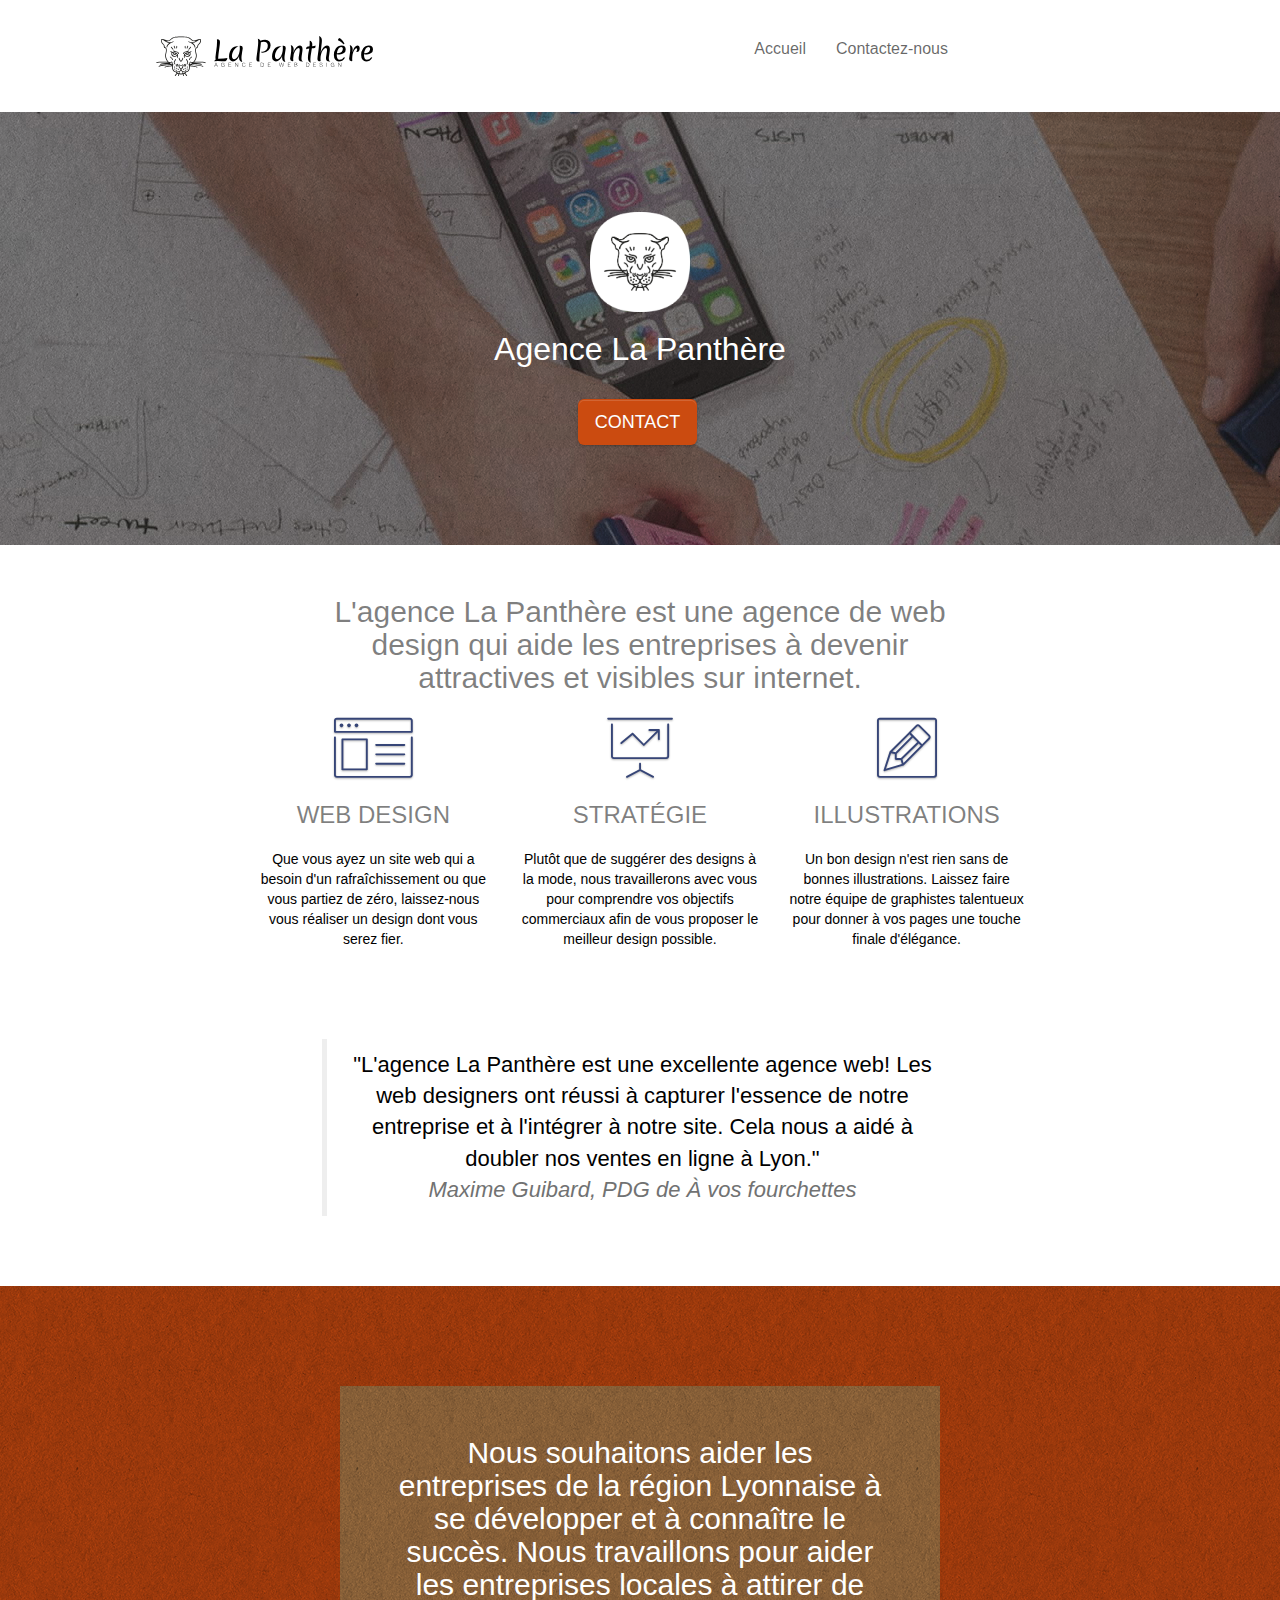
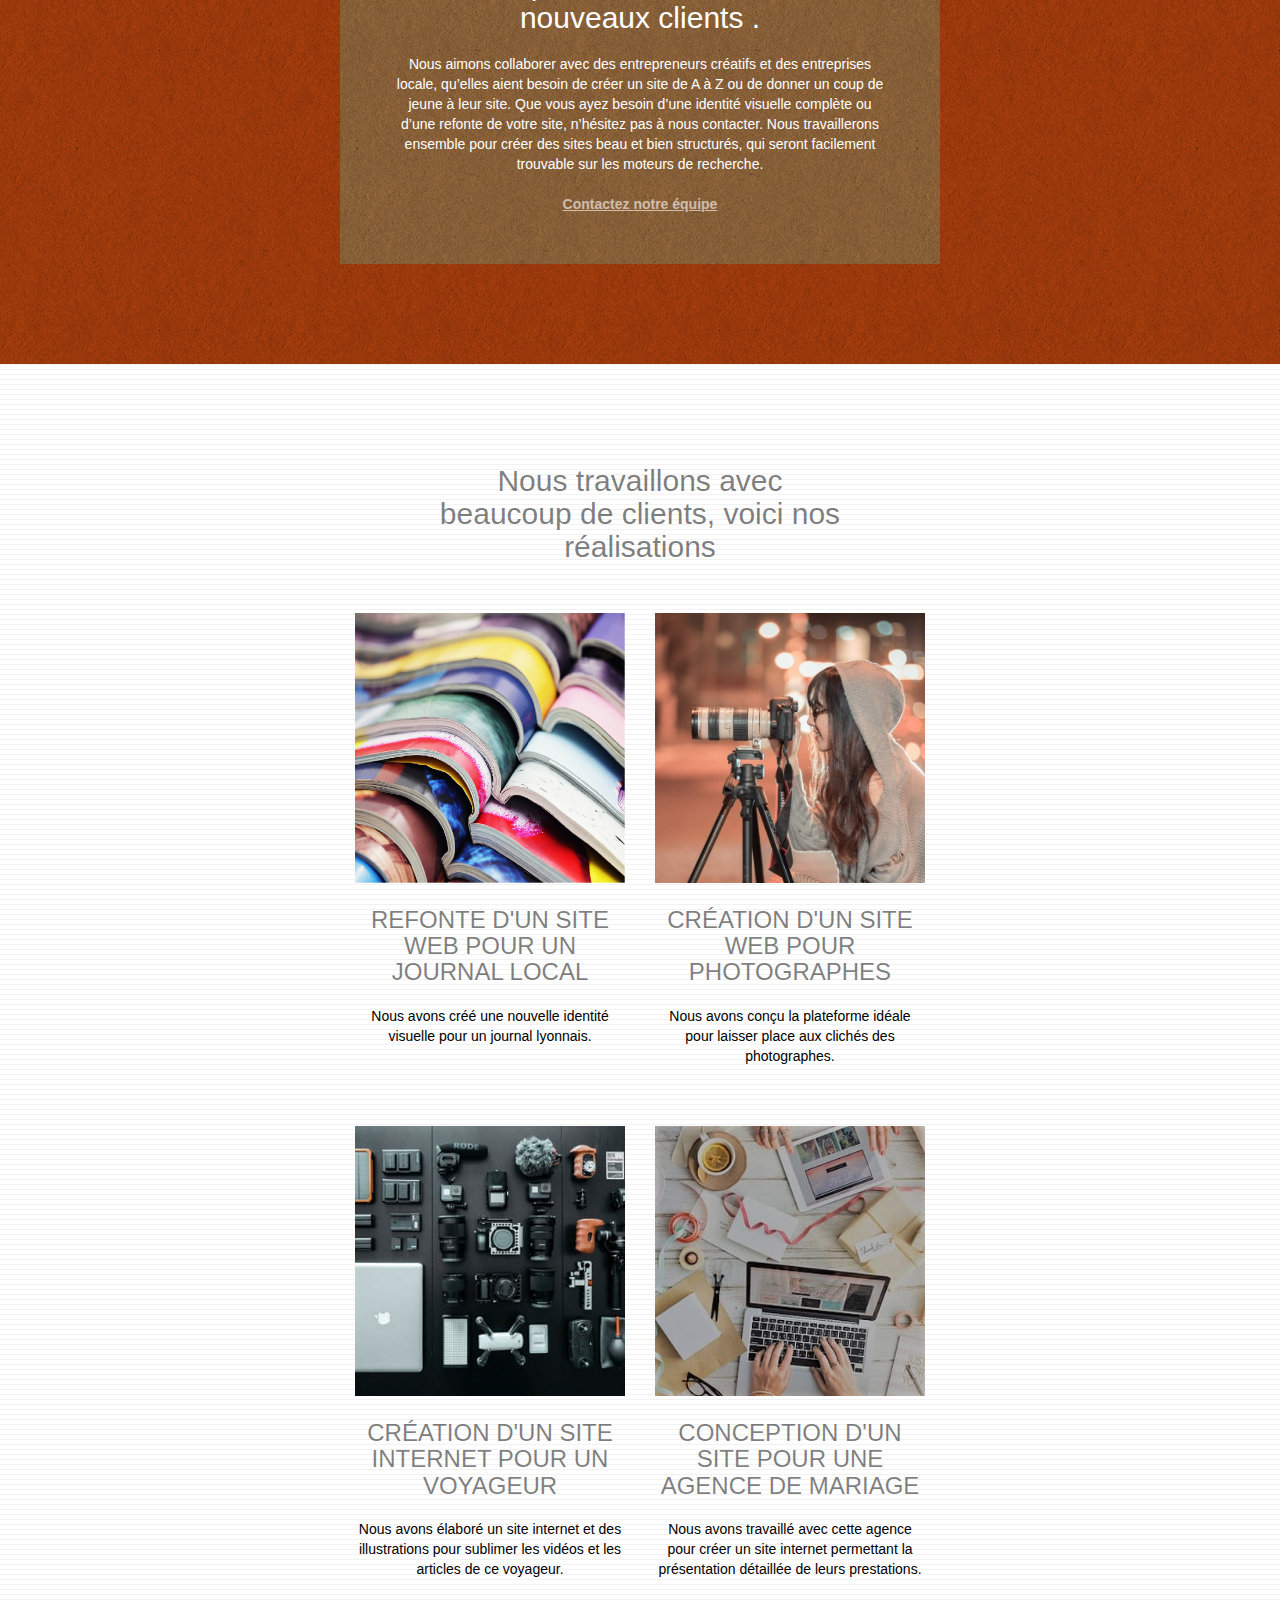
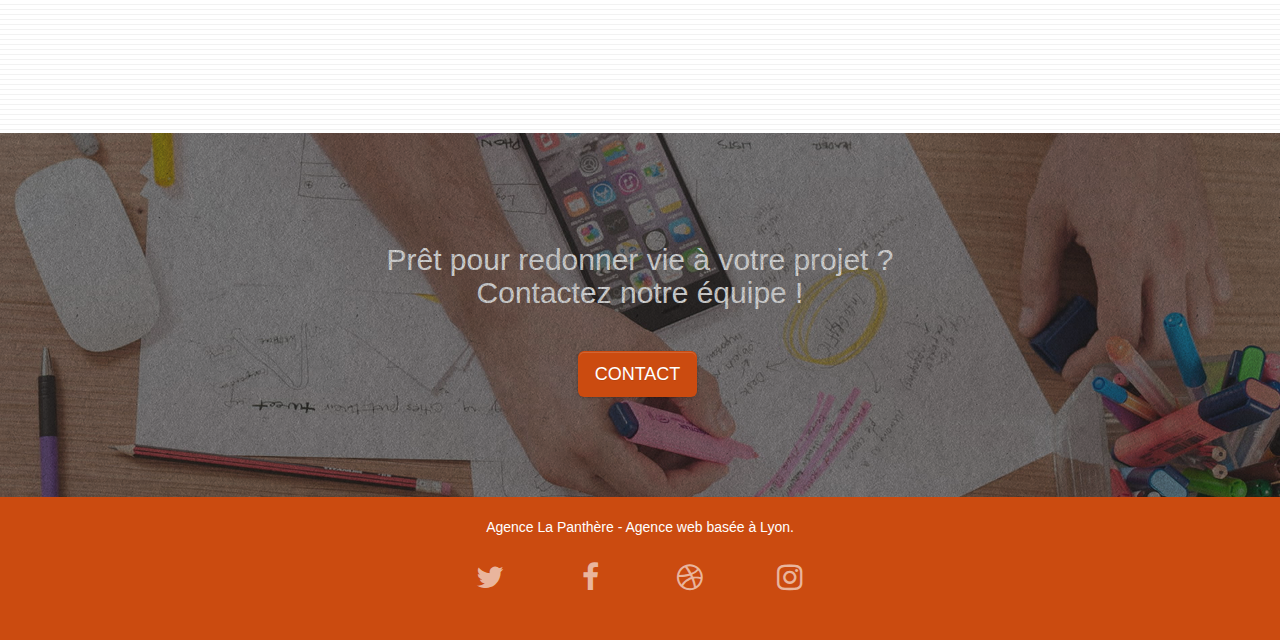
<file: index.html>
<!doctype html>
<html lang="fr">
<!-- réglage de la langue sur le français -->

<head>
	<meta charset="utf-8">
	<!-- <meta name="keywords" content=""> pas besoin car les moteur de recherche ne
		le prenne plus en compte -->
	<title>La panthère - agence de web design</title> <!-- modification TITLE -->
	<!-- Ajout de déscription -->
	<meta name="description"
		content="L'agence La Panthère est une agence de web design qui aide les entreprises à devenir attractives et visibles sur internet">

	<meta name="viewport" content="width=device-width, initial-scale=1.0, viewport-fit=cover">
	<link rel="shortcut icon" type="image/png" href="favicon.jpg">
	<link rel="stylesheet" type="text/css" href="style.css">
	<link rel="stylesheet" type="text/css" href="./css/font-awesome-mini.css">
	<link rel="stylesheet" type="text/css" href="./css/et-line-mini.css">
	<link rel="stylesheet" type="text/css" href="./css/bootstrap-mini.css">

	<script src="./js/jquery-2.1.0.mini.js" defer></script>
	<script src="./js/bootstrap.mini.js" defer></script>
	<script src="./js/blocs.mini.js" defer></script>
	<script src="./js/jquery.touchSwipe.mini.js" defer></script>
	<script src="./js/gmaps.mini.js" defer></script>
	<!-- Analytics -->
	<!-- Analytics END -->
</head>

<body>
	<!-- Principal conteneur -->
	<div class="page-container">
		<main>
			<!-- bloc-0 -->
			<header class="bloc bgc-white l-bloc " id="bloc-0">
				<div class="container bloc-sm">

					<nav class="navbar row margin">
						<div class="navbar-header">
							<!-- <div class="keywords" style="color:#cccccc;font-size:1px;">Agence web à paris, stratégie web, web design, illustrations, design de site web, site web, web, internet, site internet, site</div> -->
							<a class="navbar-brand" href="index.html"><img src="img/logo-et-titre.svg"
									alt="logo et nom de l'Agence La Panthère - Agence de web design" height="40" /></a>
							<!-- <div class="keywords" style="color:#cccccc;font-size:1px;">Agence web à paris, stratégie web, web design, illustrations, design de site web, site web, web, internet, site internet, site</div> -->
							<button id="nav-toggle" type="button" class="ui-navbar-toggle navbar-toggle"
								data-toggle="collapse" data-target=".navbar-1">
								<span class="sr-only">Toggle navigation</span><span class="icon-bar"></span><span
									class="icon-bar"></span><span class="icon-bar"></span>
							</button>
						</div>
						<div class="collapse navbar-collapse navbar-1 special-dropdown-nav">
							<ul class="site-navigation nav navbar-nav">
								<li>
									<a href="index.html">Accueil</a>
								</li>
								<li>
									<a href="contact.html">Contactez-nous</a>
								</li>
							</ul>
						</div>
					</nav>
				</div>
			</header>
			<!-- bloc-0 END -->

			<!-- bloc-1-presentation -->
			<section
				class="bloc bgc-dark-slate-blue bg-banniere d-bloc bg-t-edge bloc-bg-texture texture-paper b-parallax"
				id="bloc-1-hero">
				<div class="container bloc-lg">
					<div class="margin row tight-width-whitespace">
						<div class="col-sm-12">
							<!-- modification du ALT -->
							<img src="img/logo.png" class="center-block image-resize-mode" width="100"
								alt="Logo de l'Agence La Panthère" />
							<h1 class="text-center hero-bloc-text tc-white ">
								Agence La Panthère
							</h1>
							<div class="text-center">
								<a href="contact.html" class="btn btn-lg btn-clean btn-rd cta-hero btn-atomic-tangerine"
									id="cta-hero">Contact</a>
							</div>
						</div>
					</div>
				</div>
			</section>

			<!-- bloc-2-services -->
			<section class="bloc bgc-white l-bloc" id="bloc-2-services">
				<div class="container bloc-md">
					<div class="margin row">
						<div class="col-sm-12 text-center">
							<!-- transformation de l'image en H2 -->
							<h2 class="resume-entreprise">L'agence La Panthère est une agence de web design qui aide
								les
								entreprises à devenir attractives et visibles sur internet.</h2>
						</div>
					</div>
					<div class="margin row voffset-lg med-width-whitespace">
						<div class="col-sm-4">
							<div class="text-center">
								<span class="et-icon-browser sm-shadow icon-dark-slate-blue icons icon-lg"></span>
							</div>
							<h3 class="mg-md text-center">
								Web design
							</h3>
							<p class="text-center ">
								Que vous ayez un site web qui a besoin d'un rafraîchissement ou que vous partiez de
								zéro, laissez-nous vous réaliser un design dont vous serez fier.
							</p>
						</div>
						<div class="col-sm-4">
							<div class="text-center">
								<span class="et-icon-presentation sm-shadow icon-dark-slate-blue icons icon-lg"></span>
							</div>
							<h3 class="mg-md text-center">
								Stratégie
							</h3>
							<p class="text-center ">
								Plutôt que de suggérer des designs à la mode, nous travaillerons avec vous pour
								comprendre vos objectifs commerciaux afin de vous proposer le meilleur design
								possible.<br>
							</p>
						</div>
						<div class="col-sm-4">
							<div class="text-center">
								<span class="et-icon-edit sm-shadow icon-dark-slate-blue icons icon-lg"></span>
							</div>
							<h3 class="mg-md text-center">
								Illustrations
							</h3>
							<p class="text-center ">
								Un bon design n'est rien sans de bonnes illustrations. Laissez faire notre équipe de
								graphistes talentueux pour donner à vos pages une touche finale d'élégance.
							</p>
						</div>
					</div>
						<div class="row margin voffset-lg voffset">
							<div class="col-xs-12 col-md-8 col-md-offset-2 text-center">
								<!-- transformation de l'image en blockquote -->
								<blockquote>
									<p class="avis">"L'agence La Panthère est une excellente agence web! Les web
										designers
										ont réussi à capturer l'essence de notre entreprise et à l'intégrer à notre
										site.
										Cela nous a aidé à doubler nos ventes en ligne à Lyon."</p>
									<cite class="cite">Maxime Guibard, PDG de À vos fourchettes</cite>
								</blockquote>
							</div>
						</div>
				</div>
			</section>
			<!-- bloc-2-services END -->

			<!-- bloc-3-what-i-do -->
			<section
				class="bloc tc-white bgc-atomic-tangerine bg-presentation d-bloc bloc-bg-texture texture-paper b-parallax"
				id="bloc-3-what-i-do">
				<div class="container bloc-lg">
					<div class="margin row tight-width-whitespace black-background">
						<div class="col-sm-12">
							<h2 class="mg-md text-center tc-white">
								Nous souhaitons aider les entreprises de la région Lyonnaise à se développer et à
								connaître le succès. Nous travaillons pour aider les entreprises locales à attirer
								de
								nouveaux clients .<br>
							</h2>
							<p class="text-center white">
								Nous aimons collaborer avec des entrepreneurs créatifs et des entreprises locale,
								qu’elles aient besoin de créer un site de A à Z ou de donner un coup de jeune à leur
								site. Que vous ayez besoin d’une identité visuelle complète ou d’une refonte de
								votre
								site, n’hésitez pas à nous contacter. Nous travaillerons ensemble pour créer des
								sites
								beau et bien structurés, qui seront facilement trouvable sur les moteurs de
								recherche.
								<br><br><a class="ltc-white bold-link" href="contact.html">Contactez notre
									équipe</a><br>
							</p>
						</div>
					</div>
				</div>
			</section>
			<!-- bloc-3-what-i-do END -->

			<!-- bloc-4-portfolio -->
			<section class="bloc bgc-white bg-lines-h2-bg bg-repeat l-bloc" id="bloc-4-portfolio">
				<div class="container bloc-lg">
					<div class="row margin">
						<div class="col-sm-12 text-center">
							<!-- modification de l'image en h2 -->
							<h2 class="titre-realisations">Nous travaillons avec beaucoup de clients, voici nos
								réalisations</h2>
						</div>
					</div>
					<div class="margin row tight-width-whitespace portfolio-row">
						<div class="col-sm-6">
							<!-- modification du ALT -->
							<a href="#" data-lightbox="img/realisation-livres-empilees.jpg" data-gallery-id="gallery-1"
								data-caption="Refonte d'un site web pour un journal local" data-frame="snapshot-lb"><img
									src="img/1.jpg" alt="images de plusieurs livres empilés les un sur les autres"
									class="img-responsive portfolio-thumb" /></a>
							<h3 class="mg-md text-center">
								Refonte d'un site web pour un journal local
							</h3>
							<p class="text-center">
								Nous avons créé une nouvelle identité visuelle pour un journal lyonnais.
							</p>
						</div>
						<div class="col-sm-6">
							<!-- modification du ALT -->
							<a href="#" data-lightbox="img/realisation-appareil-photos.jpg" data-gallery-id="gallery-1"
								data-caption="Création d'un site web pour photographes" data-frame="snapshot-lb"><img
									src="img/2.jpg" class="img-responsive portfolio-thumb"
									alt="image d'une femme prenant une photo avec appareil photo placé sur un trepied" /></a>
							<h3 class="mg-md text-center">
								Création d'un site web pour photographes
							</h3>
							<p class="text-center">
								Nous avons conçu la plateforme idéale pour laisser place aux clichés des
								photographes.
							</p>
						</div>
					</div>
					<div class="margin row tight-width-whitespace portfolio-row">
						<div class="col-sm-6">
							<!-- modification du ALT -->
							<a href="#" data-lightbox="img/realisation-materiels-photographiques.jpg" data-gallery-id="gallery-1"
								data-caption="Création d'un site internet pour un voyageur"
								data-frame="snapshot-lb"><img src="img/realisation-materiels-photographiques.jpg" class="img-responsive portfolio-thumb"
									alt="image materiel photographique et l'ensemble des équipements permettant de réaliser des phtographies" /></a>
							<h3 class="mg-md text-center">
								Création d'un site internet pour un voyageur
							</h3>
							<p class="text-center">
								Nous avons élaboré un site internet et des illustrations pour sublimer les vidéos et
								les
								articles de ce voyageur.
							</p>
						</div>
						<div class="col-sm-6">
							<!-- modification du ALT -->
							<a href="#" data-lightbox="img/realisation-preparation-mariage.jpg" data-gallery-id="gallery-1"
								data-caption="Conception d'un site pour une agence de mariage"
								data-frame="snapshot-lb"><img src="img/realisation-preparation-mariage.jpg" class="img-responsive portfolio-thumb"
									alt="image de deux personne qui préparent un mariage sur un pc et une tablette" /></a>
							<h3 class="mg-md text-center">
								Conception d'un site pour une agence de mariage
							</h3>
							<p class="text-center">
								Nous avons travaillé avec cette agence pour créer un site internet permettant la
								présentation détaillée de leurs prestations.
							</p>
						</div>
					</div>
				</div>
			</section>
			<!-- bloc-4-portfolio END -->

			<!-- bloc-5-cta -->
			<section class="bloc bgc-dark-slate-blue bg-banniere d-bloc bloc-bg-texture texture-paper" id="bloc-5-cta">
				<div class="container bloc-lg">
					<div class="row margin">
						<h2 class="mg-md text-center tc-white">
							Prêt pour redonner vie à votre projet ?<br>Contactez notre équipe !
						</h2>
						<div class="col-sm-12 text-center">
							<a href="contact.html"
								class="btn btn-atomic-tangerine btn-clean btn-rd btn-lg cta-hero">Contact</a>
						</div>
					</div>
				</div>
			</section>
			<!-- bloc-5-cta END -->
		</main>
		<!-- Footer - bloc-8 -->
		<footer class="bloc bgc-atomic-tangerine d-bloc" id="bloc-8">
			<div class="container bloc-sm">
				<div class="row margin">
					<div class="col-sm-12">
						<p class="text-center white">
							Agence La Panthère - Agence web basée à Lyon.<br>
						</p>
						<div class="margin row row-no-gutters social">
							<div class="col-sm-3">
								<div class="text-center">
									<a class="social" href="https://twitter.com/?lang=fr"
										aria-label="partager sur twitter"><span
											class="fa fa-twitter icon-md"></span></a>
								</div>
							</div>
							<div class="col-sm-3">
								<div class="text-center">
									<a class="social" href="https://fr-fr.facebook.com/"
										aria-label="partager sur facebook"><span
											class="fa fa-facebook icon-md"></span></a>
								</div>
							</div>
							<div class="col-sm-3">
								<div class="text-center">
									<a class="social" href="https://dribbble.com/tags/dribbel"
										aria-label="partager sur dribbble"><span
											class="fa fa-dribbble icon-md"></span></a>
								</div>
							</div>
							<div class="col-sm-3">
								<div class="text-center">
									<a class="social" href="https://www.instagram.com/?hl=fr"
										aria-label="partager sur instagram"><span
											class="fa fa-instagram icon-md"></span></a>
								</div>
							</div>
							<!-- <div class="keywords" style="color:#F3976C;">Agence web à paris, stratégie web, web design, illustrations, design de site web, site web, web, internet, site internet, site</div> -->
						</div>
					</div>
				</div>
			</div>
		</footer>
		<!-- Footer - bloc-8 END -->
	</div>
	<!-- Principal conteneur END -->
</body>

</html>
</file>
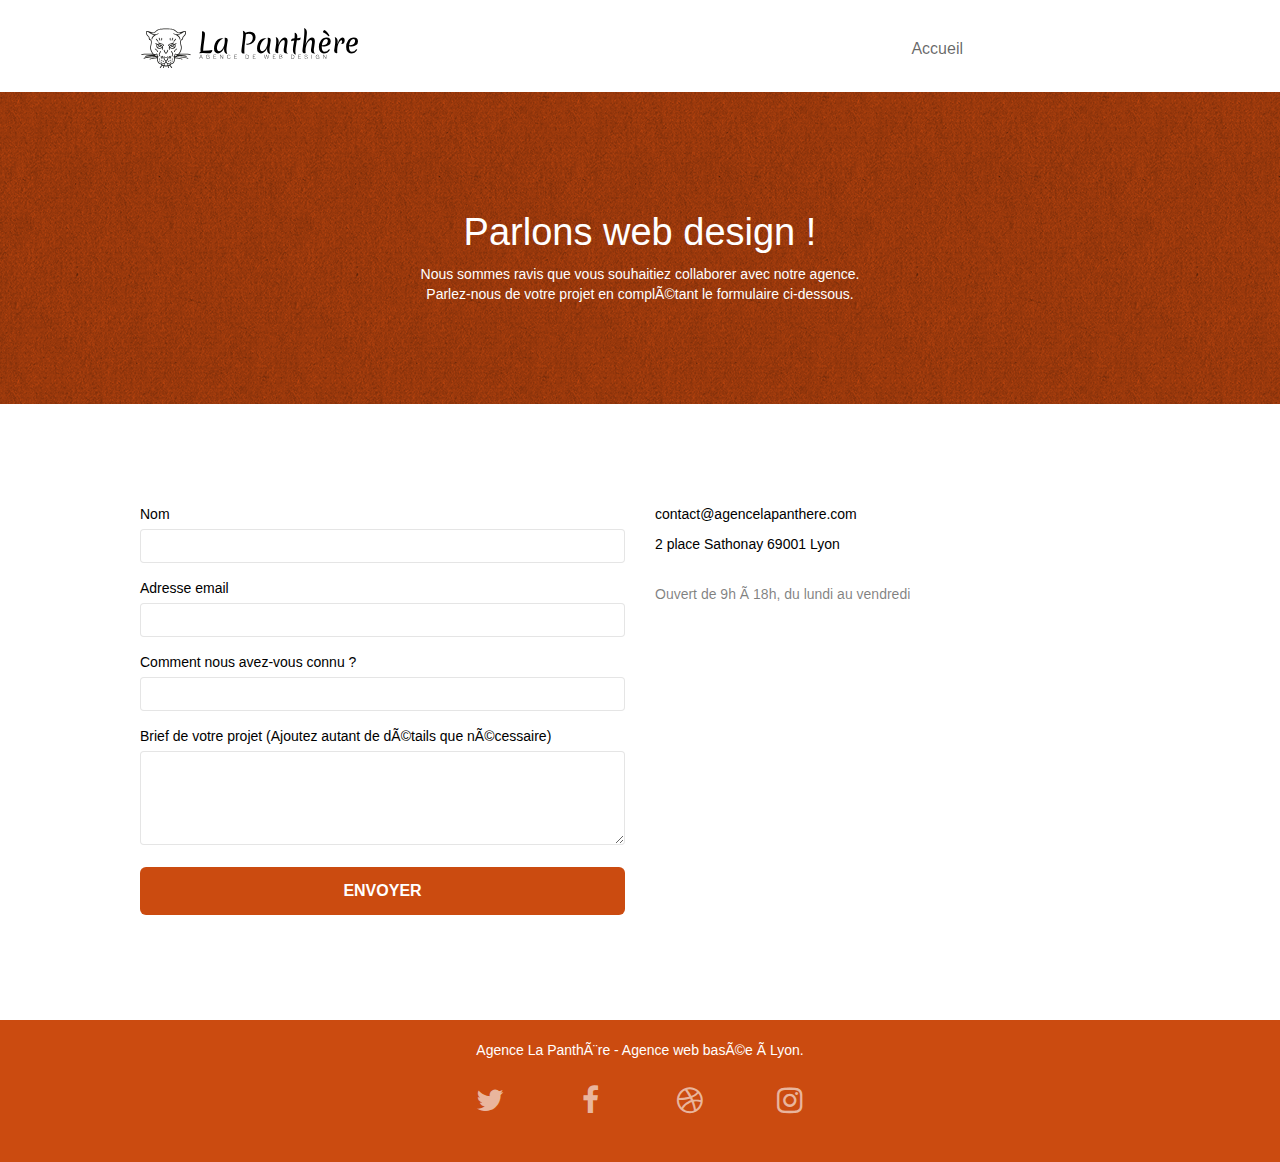
<file: contact-minifie.html>
<!doctype html>
<html lang=fr>
<head>
<meta charset=utf-8>
<title>La panthÃ¨re - page contact</title>
<meta name=description content="Contactez nous - L'agence La PanthÃ¨re">
<meta name=viewport content="width=device-width, initial-scale=1.0, viewport-fit=cover">
<link rel="shortcut icon" type=image/png href=favicon.jpg>
<link rel=stylesheet type=text/css href=./css/bootstrap.css>
<link rel=stylesheet type=text/css href=style.css>
<link rel=stylesheet type=text/css href=./css/font-awesome.css>
<link rel=stylesheet type=text/css href=./css/et-line.css>
<script src=./js/jquery-2.1.0.js></script>
<script src=./js/bootstrap.js></script>
<script src=./js/blocs.js></script>
<script src=./js/jquery.touchSwipe.js defer></script>
<script src=./js/gmaps.js></script>
</head>
<body>
<main>
<div class=page-container>
<header>
<div class="bloc bgc-white l-bloc" id=bloc-0>
<div class="container bloc-sm">
<nav class="navbar row">
<div class=navbar-header>
<a class=navbar-brand href=index.html><img src=img/agence-la-panthere-monochrome.svg alt="logo et nom de l'Agence La PanthÃ¨re - Agence de web design" height=40 /></a>
</div>
<div class="collapse navbar-collapse navbar-1 special-dropdown-nav">
<ul class="site-navigation nav navbar-nav">
<li>
</li>
<li>
<a href=index.html>Accueil</a>
</li>
</ul>
</div>
</nav>
</div>
</div>
</header>
<section>
<div class="bloc bg-dots-bg bg-repeat bgc-atomic-tangerine d-bloc bloc-bg-texture texture-paper" id=bloc-6>
<div class="container bloc-lg">
<div class=row>
<div class=col-sm-12>
<h1 class="text-center hero-bloc-text tc-white">
Parlons web design !
</h1>
<p class="text-center mg-lg tc-white tight-width-whitespace">
Nous sommes ravis que vous souhaitiez collaborer avec notre agence.<br>
Parlez-nous de votre projet en complÃ©tant le formulaire ci-dessous.
</p>
</div>
</div>
</div>
</div>
</section>
</section>
<div class="bloc bgc-white l-bloc" id=bloc-7>
<div class="container bloc-lg">
<div class=row>
<div class=col-sm-6>
<form id=form_1 novalidate success-msg="Your message has been sent." fail-msg="Sorry it seems that our mail server is not responding, Sorry for the inconvenience!">
<div class=form-group>
<label for=name>
Nom
</label>
<input id=name class=form-control type=texte name=name required />
</div>
<div class=form-group>
<label for=email>
Adresse email
</label>
<input id=email class=form-control type=email name="Adresse email" required />
</div>
<div class=form-group>
<label for=input_504>
Comment nous avez-vous connu ?
</label>
<input class=form-control type=texte name="Comment nous avez-vous connu ?" required id=input_504 />
</div>
<div class=form-group>
<label for=message>
Brief de votre projet (Ajoutez autant de dÃ©tails que nÃ©cessaire)<br>
</label><textarea id=message class=form-control rows=4 cols=50 name="Comment nous avez-vous connu ?" required></textarea>
</div>
<button class="bloc-button btn btn-lg btn-block cta-hero btn-atomic-tangerine" type=submit>
Envoyer
</button>
</form>
</div>
<div class=col-sm-6>
<p>
contact@agencelapanthere.com<br>
<address>2 place Sathonay 69001 Lyon</address><br>Ouvert de 9h Ã 18h, du
lundi au vendredi<br>
</p>
</div>
</div>
</div>
</div>
</section>
<a class="bloc-button btn btn-d scrollToTop" onclick="scrollToTarget('1')"><span class="fa fa-chevron-up"></span></a>
<footer>
<div class="bloc bgc-atomic-tangerine d-bloc" id=bloc-8>
<div class="container bloc-sm">
<div class=row>
<div class=col-sm-12>
<p class="text-center white">
Agence La PanthÃ¨re - Agence web basÃ©e Ã Lyon.<br>
</p>
<div class="row row-no-gutters social">
<div class=col-sm-3>
<div class=text-center>
<a class=social href="https://twitter.com/?lang=fr" aria-label="partager sur twitter"><span class="fa fa-twitter icon-md"></span></a>
</div>
</div>
<div class=col-sm-3>
<div class=text-center>
<a class=social href=https://fr-fr.facebook.com/ aria-label="partager sur facebook"><span class="fa fa-facebook icon-md"></span></a>
</div>
</div>
<div class=col-sm-3>
<div class=text-center>
<a class=social href=https://www.pngegg.com/fr/png-fnizi aria-label="partager sur somacro"><span class="fa fa-dribbble icon-md"></span></a>
</div>
</div>
<div class=col-sm-3>
<div class=text-center>
<a class=social href="https://www.instagram.com/?hl=fr" aria-label="partager sur instagram"><span class="fa fa-instagram icon-md"></span></a>
</div>
</div>
</div>
</div>
</div>
</div>
</div>
</footer>
</div>
</main>
</body>
</html>
</file>
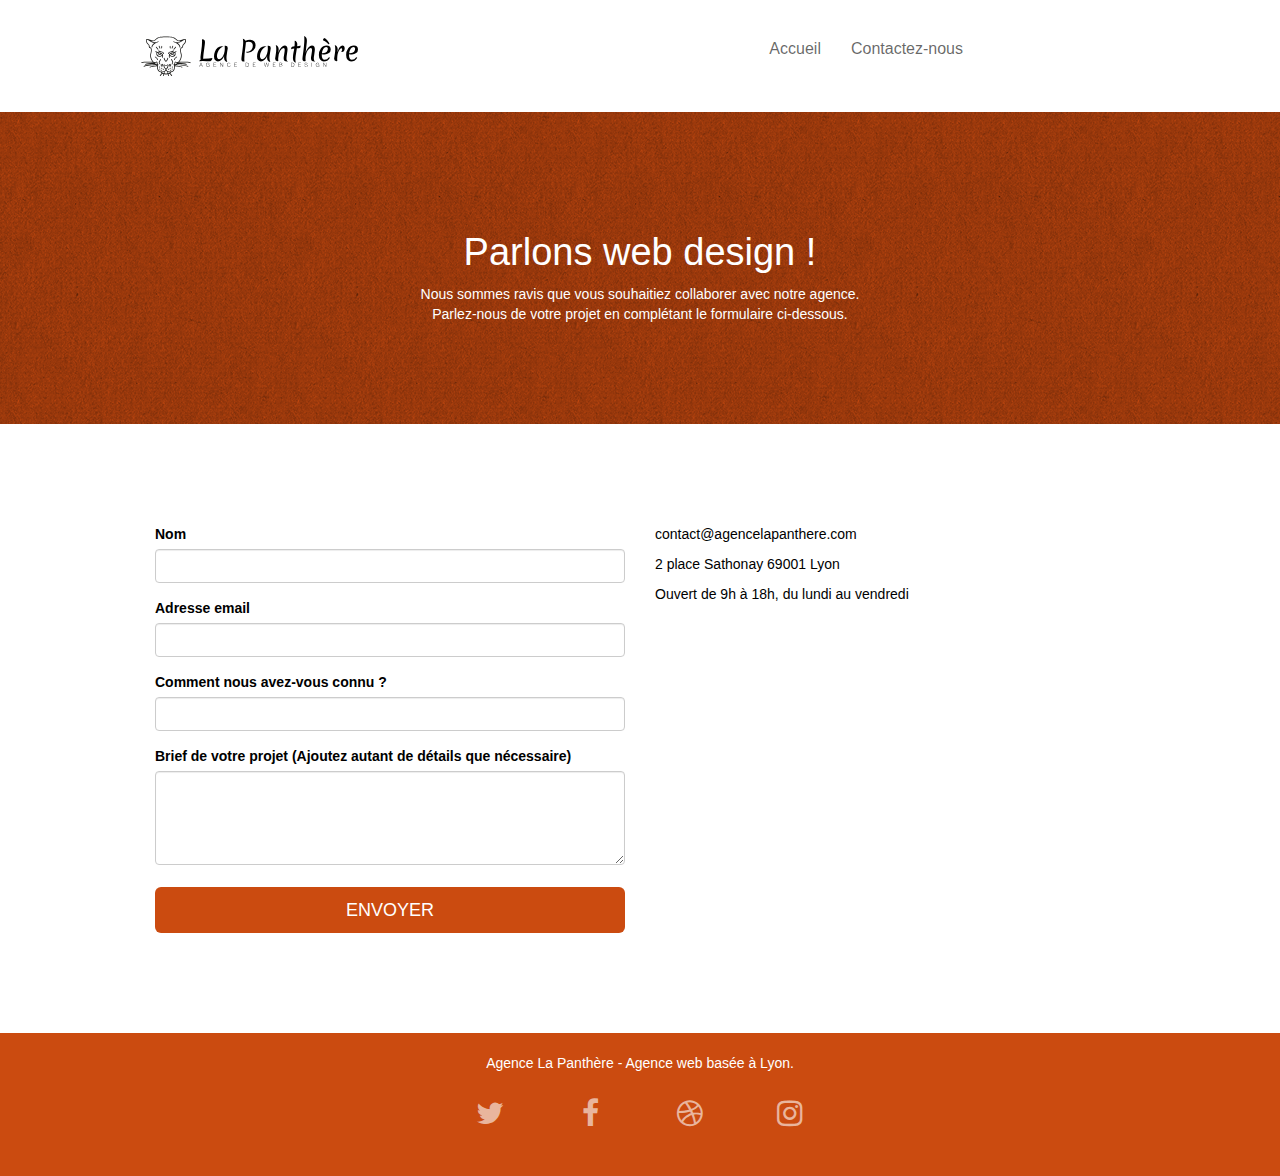
<file: contact.html>
<!doctype html>
<html lang="fr">
<!-- réglage de la langue sur le français -->

<head>
	<meta charset="utf-8">
	<!-- <meta name="keywords" content=""> pas besoin car les moteur de recherche ne 
		le prenne plus en compte -->
	<title>La panthère - page contact</title> <!-- modification TITLE -->
	<!-- Ajout de déscription -->
	<meta name="description" content="Contactez nous - L'agence La Panthère">
	<meta name="viewport" content="width=device-width, initial-scale=1.0, viewport-fit=cover">
	<link rel="shortcut icon" type="image/png" href="favicon.jpg">
	<link rel="stylesheet" type="text/css" href="style.css">
	<link rel="stylesheet" type="text/css" href="./css/font-awesome.css">
	<link rel="stylesheet" type="text/css" href="./css/et-line.css">
	<link rel="stylesheet" type="text/css" href="./css/bootstrap.css">

	<script src="./js/jquery-2.1.0.js"></script>
	<script src="./js/bootstrap.js"></script>
	<script src="./js/blocs.js"></script>
	<script src="./js/jquery.touchSwipe.js" defer></script>
	<script src="./js/gmaps.js"></script>
	<!-- Analytics -->

	<!-- Analytics -->
	<!-- Analytics END -->
</head>

<body>
	<!-- Principal conteneur -->
	<div class="page-container">
		<main>
			<!-- bloc-0 -->
			<header class="bloc bgc-white l-bloc " id="bloc-0">
				<div class="container bloc-sm">
					<nav class="navbar row">
						<div class="navbar-header">
							<!-- <div class="keywords" style="color:#cccccc;font-size:1px;">Agence web à paris, stratégie web, web design, illustrations, design de site web, site web, web, internet, site internet, site</div> -->
							<a class="navbar-brand" href="index.html"><img src="img/logo-et-titre.svg"
									alt="logo et nom de l'Agence La Panthère - Agence de web design" height="40" /></a>
							<!-- <div class="keywords" style="color:#cccccc;font-size:1px;">Agence web à paris, stratégie web, web design, illustrations, design de site web, site web, web, internet, site internet, site</div> -->
							<button id="nav-toggle" type="button" class="ui-navbar-toggle navbar-toggle"
								data-toggle="collapse" data-target=".navbar-1">
								<span class="sr-only">Toggle navigation</span><span class="icon-bar"></span><span
									class="icon-bar"></span><span class="icon-bar"></span>
							</button>
						</div>
						<div class="collapse navbar-collapse navbar-1 special-dropdown-nav">
							<ul class="site-navigation nav navbar-nav">
								<li>
									<a href="index.html">Accueil</a>
								</li>
								<li>
									<a href="index.html">Contactez-nous</a>
								</li>
							</ul>
						</div>
					</nav>
				</div>
			</header>
			<!-- bloc-0 END -->

			<!-- bloc-6 -->
			<section>
				<div class="bloc bg-dots-bg bg-repeat bgc-atomic-tangerine d-bloc bloc-bg-texture texture-paper"
					id="bloc-6">
					<div class="container bloc-lg">
						<div class="row">
							<div class="col-sm-12">
								<h1 class="text-center hero-bloc-text tc-white">
									Parlons web design !
								</h1>
								<p class="text-center mg-lg tc-white tight-width-whitespace">
									Nous sommes ravis que vous souhaitiez collaborer avec notre agence.<br>
									Parlez-nous de votre projet en complétant le formulaire ci-dessous.
								</p>
							</div>
						</div>
					</div>
				</div>
				<!-- bloc-6 END -->

				<!-- bloc-7 -->
				<div class="bloc bgc-white l-bloc" id="bloc-7">
					<div class="container bloc-lg">
						<div class="margin row">
							<div class="col-sm-6">
								<form id="form_1" novalidate>
									<!-- suppression car pas attibut de "form" valide.
									success-msg="Your message has been sent." 
									fail-msg="Sorry it seems that our mail server is not responding, Sorry for the inconvenience!"  -->
									<div class="form-group">
										<label for="name">
											Nom
										</label>
										<input id="name" class="form-control" type="text" name="name" required />
									</div>
									<div class="form-group">
										<label for="email">
											Adresse email
										</label>
										<input id="email" class="form-control" type="email" name="Adresse email"
											required />
									</div>
									<div class="form-group">
										<label for="input_504">
											Comment nous avez-vous connu ?
										</label>
										<input class="form-control" type="text" name="Comment nous avez-vous connu ?"
											required id="input_504" />
									</div>
									<div class="form-group">
										<label for="message">
											Brief de votre projet (Ajoutez autant de détails que nécessaire)<br>
										</label><textarea id="message" class="form-control" rows="4" cols="50"
											name="Comment nous avez-vous connu ?" required></textarea>
									</div>
									<button class="bloc-button btn btn-lg btn-block cta-hero btn-atomic-tangerine"
										type="submit">
										Envoyer
									</button>
								</form>
							</div>
							<div class="col-sm-6">
								<p>contact@agencelapanthere.com</p>
								<address>2 place Sathonay 69001 Lyon</address>
								<p>Ouvert de 9h à 18h, du lundi au vendredi</p>
							</div>
						</div>
					</div>

					<!-- bloc-7 END -->

					<!-- ScrollToTop Button -->
					<a class="bloc-button btn btn-d scrollToTop" onclick="scrollToTarget('1')"><span
							class="fa fa-chevron-up"></span></a>
					<!-- ScrollToTop Button END-->
				</div>
			</section>
		</main>
		<!-- Footer - bloc-8 -->
		<footer class="bloc bgc-atomic-tangerine d-bloc" id="bloc-8">
			<div class="container bloc-sm">
				<div class="margin row">
					<div class="col-sm-12">
						<p class="text-center white">
							Agence La Panthère - Agence web basée à Lyon.<br>
						</p>
						<div class="margin row row-no-gutters social">
							<div class="col-sm-3">
								<div class="text-center">
									<a class="social" href="https://twitter.com/?lang=fr"
										aria-label="partager sur twitter"><span
											class="fa fa-twitter icon-md"></span></a>
								</div>
							</div>
							<div class="col-sm-3">
								<div class="text-center">
									<a class="social" href="https://fr-fr.facebook.com/"
										aria-label="partager sur facebook"><span
											class="fa fa-facebook icon-md"></span></a>
								</div>
							</div>
							<div class="col-sm-3">
								<div class="text-center">
									<a class="social" href="https://dribbble.com/tags/dribbel"
										aria-label="partager sur dribbble"><span
											class="fa fa-dribbble icon-md"></span></a>
								</div>
							</div>
							<div class="col-sm-3">
								<div class="text-center">
									<a class="social" href="https://www.instagram.com/?hl=fr"
										aria-label="partager sur instagram"><span
											class="fa fa-instagram icon-md"></span></a>
								</div>
							</div>
						</div>
					</div>
				</div>
			</div>
		</footer>
		<!-- Footer - bloc-8 END -->

	</div>
	<!-- Principal conteneur END -->
</body>

</html>
</file>
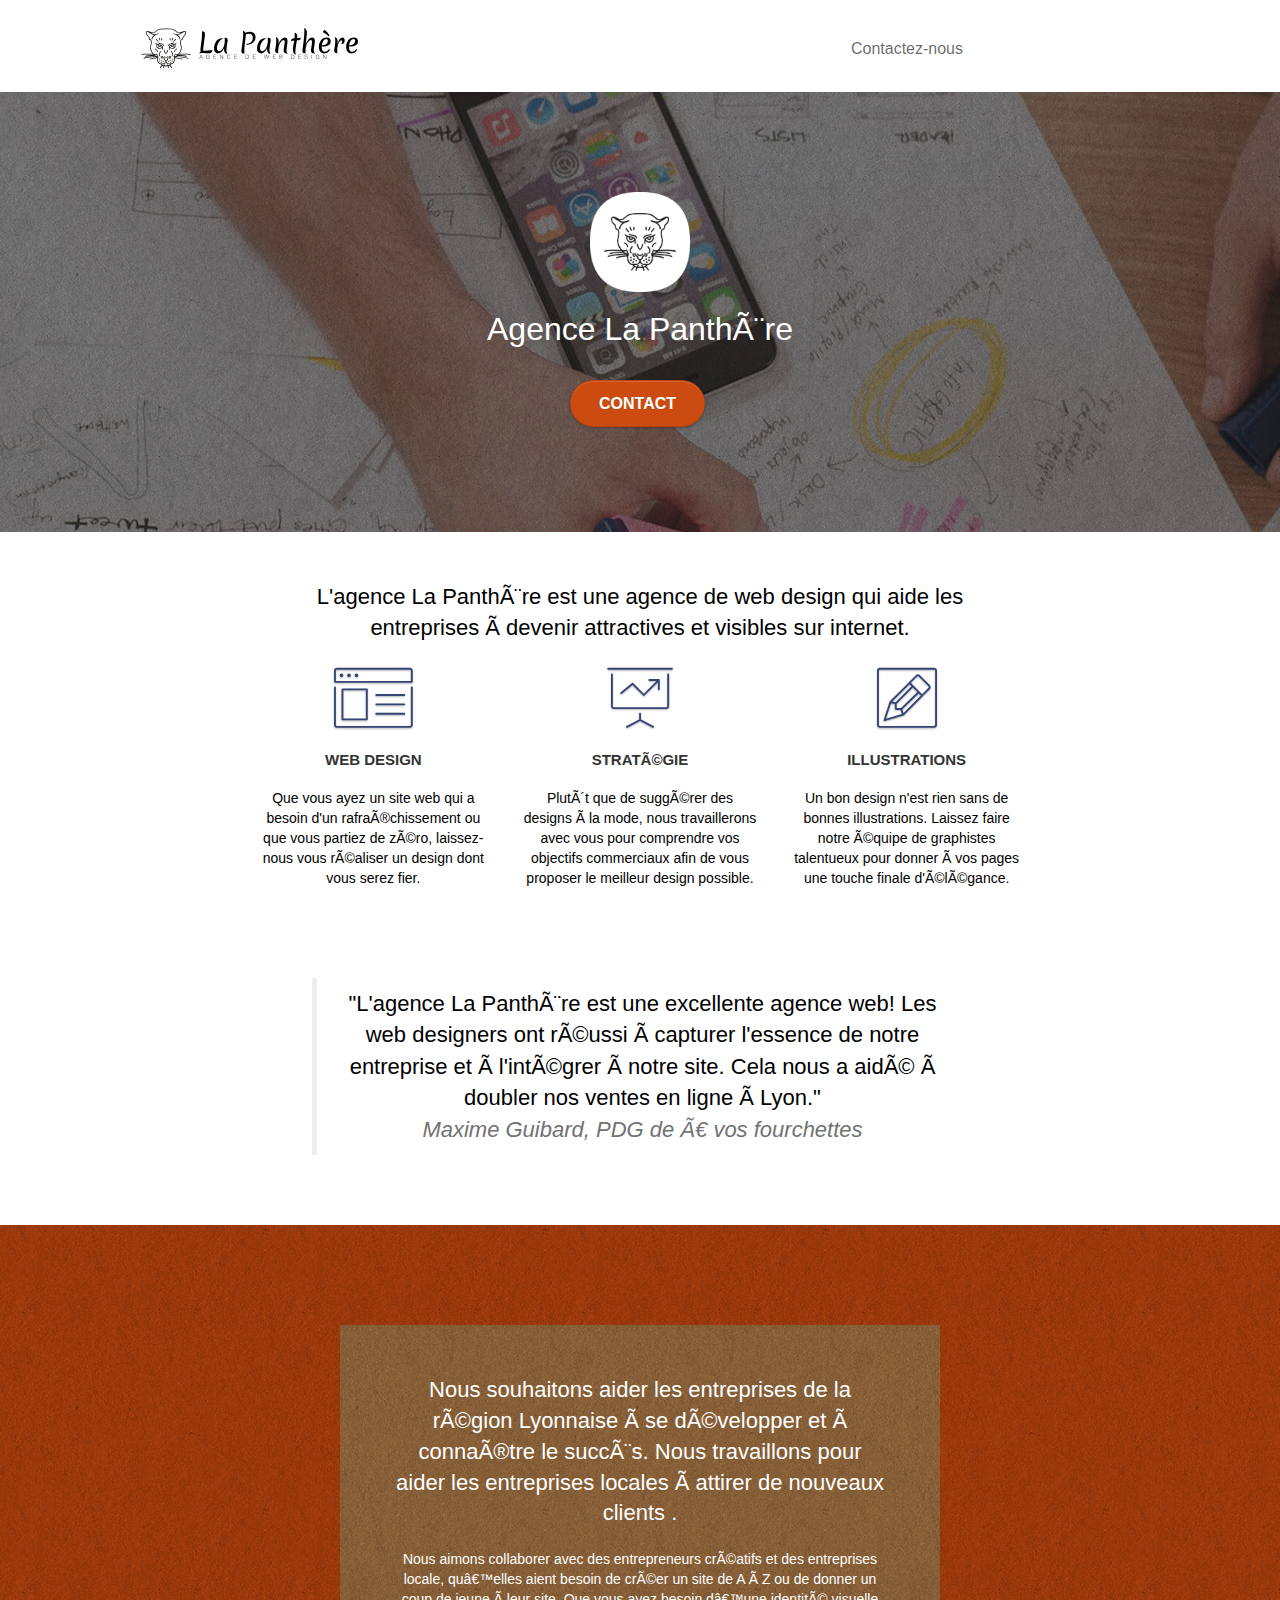
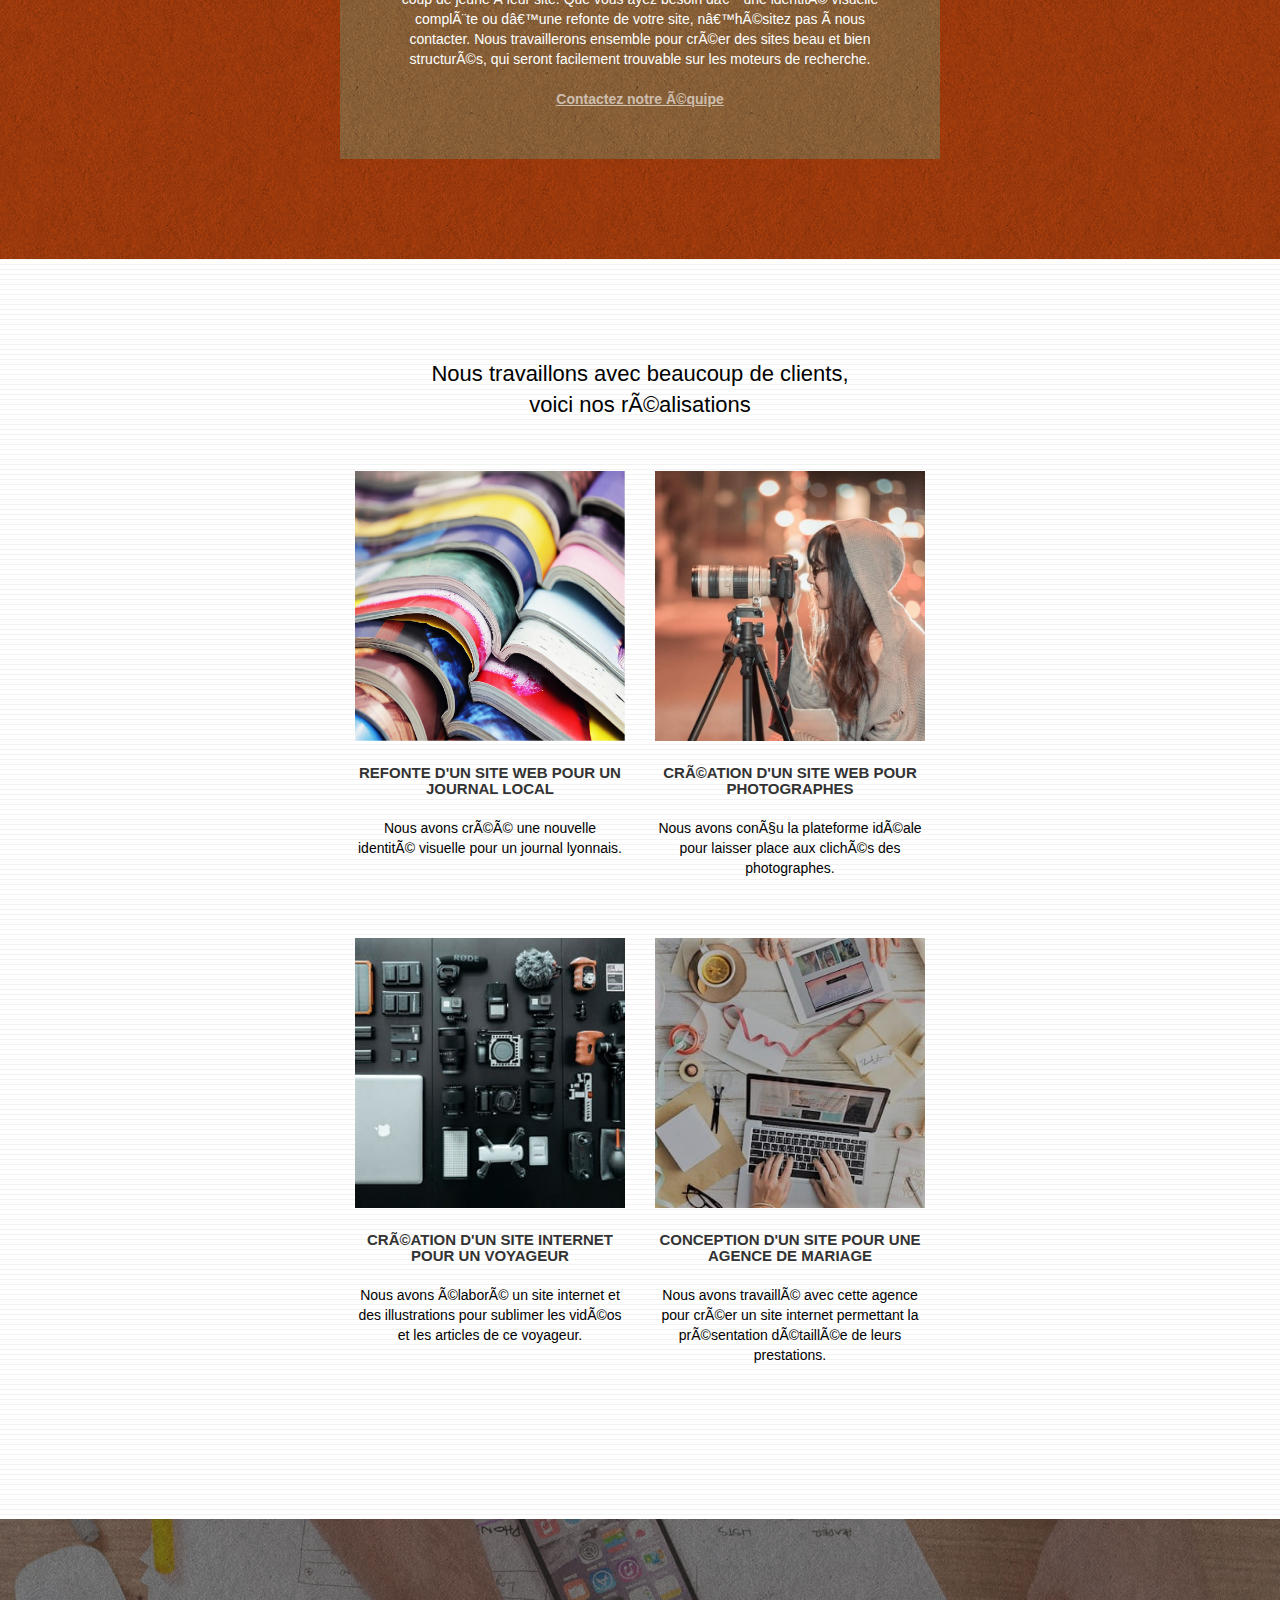
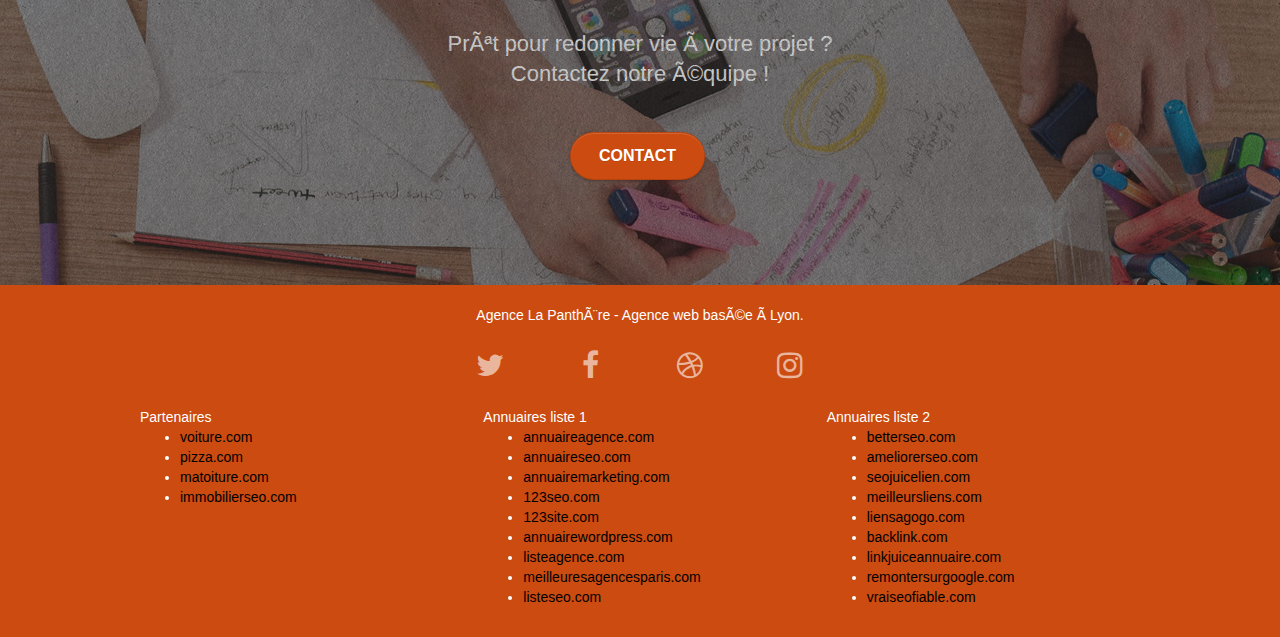
<file: index-minifie.html>
<!doctype html>
<html lang=fr>
<head>
<meta charset=utf-8>
<title>La panthÃ¨re - agence de web design</title>
<meta name=description content="L'agence La PanthÃ¨re est une agence de web design qui aide les entreprises Ã  devenir attractives et visibles sur internet">
<meta name=viewport content="width=device-width, initial-scale=1.0, viewport-fit=cover">
<link rel="shortcut icon" type=image/png href=favicon.jpg>
<link rel=stylesheet type=text/css href=./css/bootstrap.css>
<link rel=stylesheet type=text/css href=style.css>
<link rel=stylesheet type=text/css href=./css/font-awesome.css>
<link rel=stylesheet type=text/css href=./css/et-line.css>
<script src=./js/jquery-2.1.0.js></script>
<script src=./js/bootstrap.js></script>
<script src=./js/blocs.js></script>
<script src=./js/jquery.touchSwipe.js defer></script>
<script src=./js/gmaps.js></script>
</head>
<body>
<main>
<div class=page-container>
<header>
<div class="bloc bgc-white l-bloc" id=bloc-0>
<div class="container bloc-sm">
<nav class="navbar row">
<div class=navbar-header>
<a class=navbar-brand href=index-minifie.html><img src=img/agence-la-panthere-monochrome.svg alt="logo et nom de l'Agence La PanthÃ¨re - Agence de web design" height=40 /></a>
</div>
<div class="collapse navbar-collapse navbar-1 special-dropdown-nav">
<ul class="site-navigation nav navbar-nav">
<li>
</li>
<li>
<a href=contact-minifie.html>Contactez-nous</a>
</li>
</ul>
</div>
</nav>
</div>
</div>
</header>
<section class="bloc bgc-dark-slate-blue bg-banniere d-bloc bg-t-edge bloc-bg-texture texture-paper b-parallax" id=bloc-1-hero>
<div class="container bloc-lg">
<div class="row tight-width-whitespace">
<div class=col-sm-12>
<img src=img/logo.png class="center-block image-resize-mode" width=100 alt="Logo de l'Agence La PanthÃ¨re" />
<h1 class="text-center hero-bloc-text tc-white">
Agence La PanthÃ¨re
</h1>
<div class=text-center>
<a href=contact-minifie.html class="btn btn-lg btn-clean btn-rd cta-hero btn-atomic-tangerine" id=cta-hero>Contact</a>
</div>
</div>
</div>
</div>
</section>
<section>
<div class="bloc bgc-white l-bloc" id=bloc-2-services>
<div class="container bloc-md">
<div class=row>
<div class="col-sm-12 text-center">
<h2 class=resume-entreprise>L'agence La PanthÃ¨re est une agence de web design qui aide
les
entreprises Ã devenir attractives et visibles sur internet.</h2>
</div>
</div>
<div class="row voffset-lg med-width-whitespace">
<div class=col-sm-4>
<div class=text-center>
<span class="et-icon-browser sm-shadow icon-dark-slate-blue icons icon-lg"></span>
</div>
<h3 class="mg-md text-center">
Web design
</h3>
<p class=text-center>
Que vous ayez un site web qui a besoin d'un rafraÃ®chissement ou que vous partiez de
zÃ©ro, laissez-nous vous rÃ©aliser un design dont vous serez fier.
</p>
</div>
<div class=col-sm-4>
<div class=text-center>
<span class="et-icon-presentation sm-shadow icon-dark-slate-blue icons icon-lg"></span>
</div>
<h3 class="mg-md text-center">
StratÃ©gie
</h3>
<p class=text-center>
PlutÃ´t que de suggÃ©rer des designs Ã la mode, nous travaillerons avec vous pour
comprendre vos objectifs commerciaux afin de vous proposer le meilleur design
possible.<br>
</p>
</div>
<div class=col-sm-4>
<div class=text-center>
<span class="et-icon-edit sm-shadow icon-dark-slate-blue icons icon-lg"></span>
</div>
<h3 class="mg-md text-center">
Illustrations
</h3>
<p class=text-center>
Un bon design n'est rien sans de bonnes illustrations. Laissez faire notre Ã©quipe de
graphistes talentueux pour donner Ã vos pages une touche finale d'Ã©lÃ©gance.
</p>
</div>
</div>
<article>
<div class="row voffset-lg voffset">
<div class="col-xs-12 col-md-8 col-md-offset-2 text-center">
<blockquote>
<p class=avis>"L'agence La PanthÃ¨re est une excellente agence web! Les web
designers
ont rÃ©ussi Ã capturer l'essence de notre entreprise et Ã l'intÃ©grer Ã notre
site.
Cela nous a aidÃ© Ã doubler nos ventes en ligne Ã Lyon."</p>
<cite class=cite>Maxime Guibard, PDG de Ã€ vos fourchettes</cite>
</blockquote>
</div>
</div>
</article>
</div>
</div>
</section>
<section>
<div class="bloc tc-white bgc-atomic-tangerine bg-presentation d-bloc bloc-bg-texture texture-paper b-parallax" id=bloc-3-what-i-do>
<div class="container bloc-lg">
<div class="row tight-width-whitespace black-background">
<div class=col-sm-12>
<h2 class="mg-md text-center tc-white">
Nous souhaitons aider les entreprises de la rÃ©gion Lyonnaise Ã se dÃ©velopper et Ã 
connaÃ®tre le succÃ¨s. Nous travaillons pour aider les entreprises locales Ã attirer
de
nouveaux clients .<br>
</h2>
<p class="text-center white">
Nous aimons collaborer avec des entrepreneurs crÃ©atifs et des entreprises locale,
quâ€™elles aient besoin de crÃ©er un site de A Ã Z ou de donner un coup de jeune Ã leur
site. Que vous ayez besoin dâ€™une identitÃ© visuelle complÃ¨te ou dâ€™une refonte de
votre
site, nâ€™hÃ©sitez pas Ã nous contacter. Nous travaillerons ensemble pour crÃ©er des
sites
beau et bien structurÃ©s, qui seront facilement trouvable sur les moteurs de
recherche.
<br><br><a class="ltc-white bold-link" href=contact-minifie.html>Contactez notre
Ã©quipe</a><br>
</p>
</div>
</div>
</div>
</div>
</section>
<section>
<div class="bloc bgc-white bg-lines-h2-bg bg-repeat l-bloc" id=bloc-4-portfolio>
<div class="container bloc-lg">
<div class=row>
<div class="col-sm-12 text-center">
<h2 class=titre-realisations>Nous travaillons avec beaucoup de clients, voici nos
rÃ©alisations</h2>
</div>
</div>
<div class="row tight-width-whitespace portfolio-row">
<div class=col-sm-6>
<a href=# data-lightbox=img/1.jpg data-gallery-id=gallery-1 data-caption="Refonte d'un site web pour un journal local" data-frame=snapshot-lb><img src=img/1.jpg alt="images de plusieurs livres empilÃ©s les un sur les autres" class="img-responsive portfolio-thumb" /></a>
<h3 class="mg-md text-center">
Refonte d'un site web pour un journal local
</h3>
<p class=text-center>
Nous avons crÃ©Ã© une nouvelle identitÃ© visuelle pour un journal lyonnais.
</p>
</div>
<div class=col-sm-6>
<a href=# data-lightbox=img/2.jpg data-gallery-id=gallery-1 data-caption="CrÃ©ation d'un site web pour photographes" data-frame=snapshot-lb><img src=img/2.jpg class="img-responsive portfolio-thumb" alt="image d'une femme prenant une photo avec appareil photo placÃ© sur un trepied" /></a>
<h3 class="mg-md text-center">
CrÃ©ation d'un site web pour photographes
</h3>
<p class=text-center>
Nous avons conÃ§u la plateforme idÃ©ale pour laisser place aux clichÃ©s des
photographes.
</p>
</div>
</div>
<div class="row tight-width-whitespace portfolio-row">
<div class=col-sm-6>
<a href=# data-lightbox=img/3.bmp data-gallery-id=gallery-1 data-caption="CrÃ©ation d'un site internet pour un voyageur" data-frame=snapshot-lb><img src=img/3.jpg class="img-responsive portfolio-thumb" alt="image materiel photographique et l'ensemble des Ã©quipements permettant de rÃ©aliser des phtographies" /></a>
<h3 class="mg-md text-center">
CrÃ©ation d'un site internet pour un voyageur
</h3>
<p class=text-center>
Nous avons Ã©laborÃ© un site internet et des illustrations pour sublimer les vidÃ©os et
les
articles de ce voyageur.
</p>
</div>
<div class=col-sm-6>
<a href=# data-lightbox=img/4.bmp data-gallery-id=gallery-1 data-caption="Conception d'un site pour une agence de mariage" data-frame=snapshot-lb><img src=img/4.jpg class="img-responsive portfolio-thumb" alt="image de deux personne dont on voit que les mains qui prÃ©parent un mariage Ã  l'aide d'un site de mariage sur un pc et une tablette" /></a>
<h3 class="mg-md text-center">
Conception d'un site pour une agence de mariage
</h3>
<p class=text-center>
Nous avons travaillÃ© avec cette agence pour crÃ©er un site internet permettant la
prÃ©sentation dÃ©taillÃ©e de leurs prestations.
</p>
</div>
</div>
</div>
</div>
</section>
<section>
<div class="bloc bgc-dark-slate-blue bg-banniere d-bloc bloc-bg-texture texture-paper" id=bloc-5-cta>
<div class="container bloc-lg">
<div class=row>
<h2 class="mg-md text-center tc-white">
PrÃªt pour redonner vie Ã votre projet ?<br>Contactez notre Ã©quipe !
</h2>
<div class="col-sm-12 text-center">
<a href=contact-minifie.html class="btn btn-atomic-tangerine btn-clean btn-rd btn-lg cta-hero">Contact</a>
</div>
</div>
</div>
</div>
</section>
<footer>
<div class="bloc bgc-atomic-tangerine d-bloc" id=bloc-8>
<div class="container bloc-sm">
<div class=row>
<div class=col-sm-12>
<p class="text-center white">
Agence La PanthÃ¨re - Agence web basÃ©e Ã Lyon.<br>
</p>
<div class="row row-no-gutters social">
<div class=col-sm-3>
<div class=text-center>
<a class=social href="https://twitter.com/?lang=fr" aria-label="partager sur twitter"><span class="fa fa-twitter icon-md"></span></a>
</div>
</div>
<div class=col-sm-3>
<div class=text-center>
<a class=social href=https://fr-fr.facebook.com/ aria-label="partager sur facebook"><span class="fa fa-facebook icon-md"></span></a>
</div>
</div>
<div class=col-sm-3>
<div class=text-center>
<a class=social href=https://www.pngegg.com/fr/png-fnizi aria-label="partager sur somacro"><span class="fa fa-dribbble icon-md"></span></a>
</div>
</div>
<div class=col-sm-3>
<div class=text-center>
<a class=social href="https://www.instagram.com/?hl=fr" aria-label="partager sur instagram"><span class="fa fa-instagram icon-md"></span></a>
</div>
</div>
</div>
<div class=row>
<div class=col-sm-4>
Partenaires
<ul>
<li><a href=voiture.com>voiture.com</a></li>
<li><a href=pizza.com>pizza.com</a></li>
<li><a href=matoiture.com>matoiture.com</a></li>
<li><a href=immobilierseo.com>immobilierseo.com</a></li>
</ul>
</div>
<div class=col-sm-4>
Annuaires liste 1
<ul>
<li><a href=annuaireagence.com>annuaireagence.com</a></li>
<li><a href=annuaireseo.com>annuaireseo.com</a></li>
<li><a href=annuairemarketing.com>annuairemarketing.com</a></li>
<li><a href=123seoture.com>123seo.com</a></li>
<li><a href=123site.com>123site.com</a></li>
<li><a href=annuairewordpress.com>annuairewordpress.com</a></li>
<li><a href=listeagence.com>listeagence.com</a></li>
<li><a href=meilleuresagencesparis.com>meilleuresagencesparis.com</a></li>
<li><a href=listeseo.com>listeseo.com</a></li>
</ul>
</div>
<div class=col-sm-4>
Annuaires liste 2
<ul>
<li><a href=betterseo.com>betterseo.com</a></li>
<li><a href=ameliorerseo.com>ameliorerseo.com</a></li>
<li><a href=seojuicelien.com>seojuicelien.com</a></li>
<li><a href=meilleursliens.com>meilleursliens.com</a></li>
<li><a href=liensagogo.com>liensagogo.com</a></li>
<li><a href=backlink.com>backlink.com</a></li>
<li><a href=linkjuiceannuaire.com>linkjuiceannuaire.com</a></li>
<li><a href=remontersurgoogle.com>remontersurgoogle.com</a></li>
<li><a href=vraiseofiable.com>vraiseofiable.com</a></li>
</ul>
</div>
</div>
</div>
</div>
</div>
</div>
</footer>
</div>
</main>
</body>
</html>
</file>
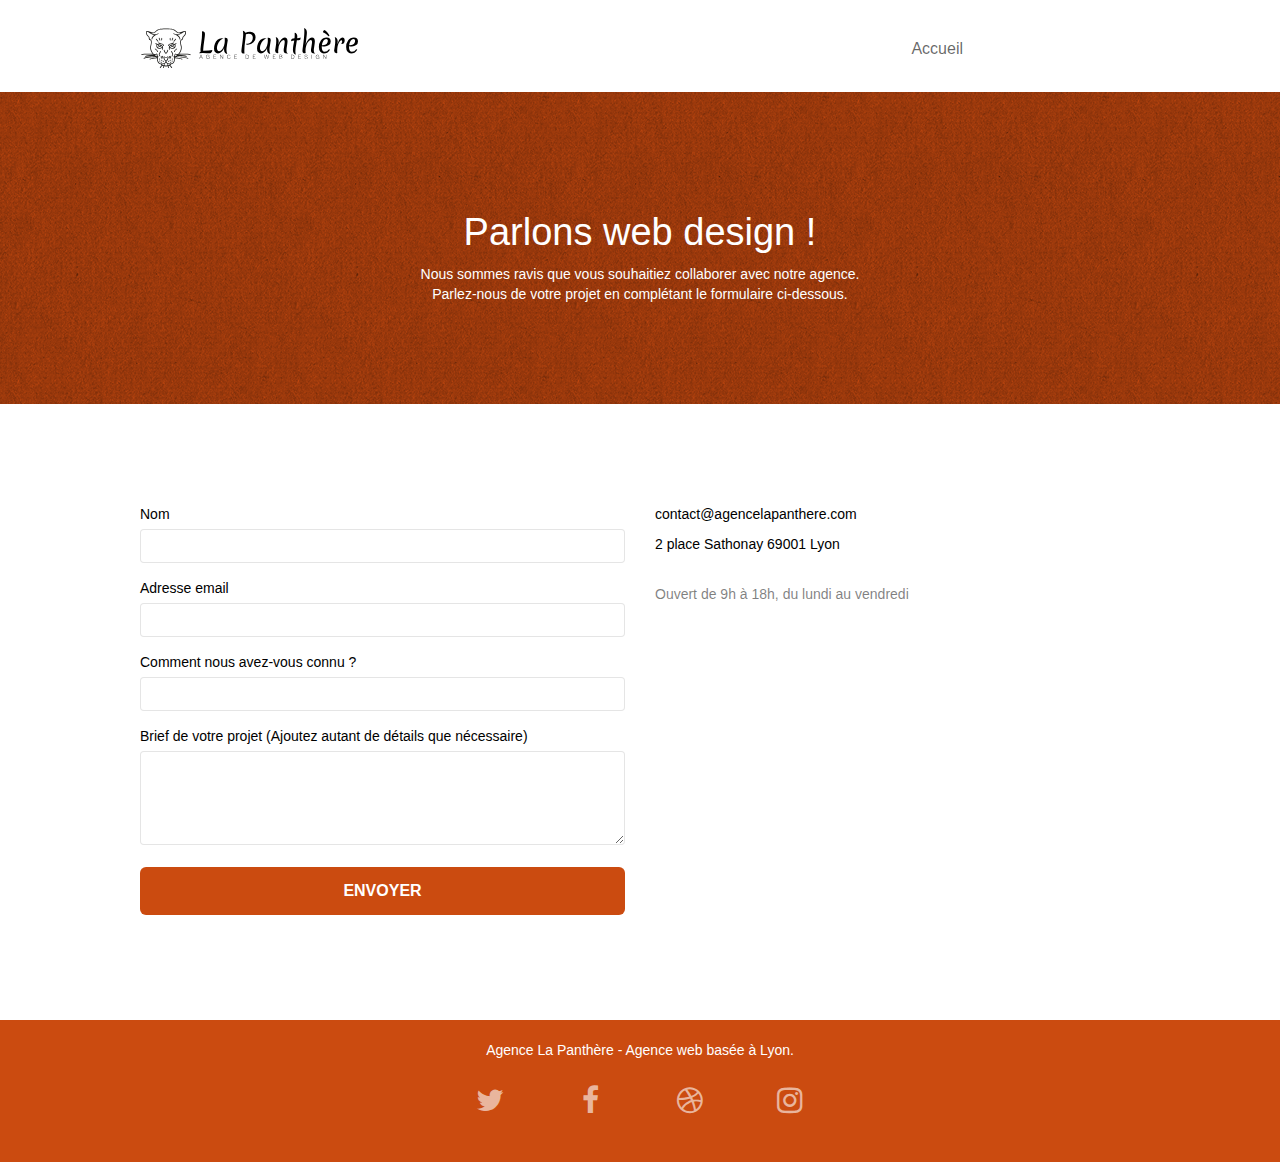
<file: page2.html>
<!doctype html>
<html lang="fr">
<!-- réglage de la langue sur le français -->

<head>
	<meta charset="utf-8">
	<!-- <meta name="keywords" content=""> pas besoin car les moteur de recherche ne 
		le prenne plus en compte -->
	<title>La panthère - page contact</title> <!-- modification TITLE -->
	<meta name="description" content="Contactez nous - L'agence La Panthère">
	<!-- Ajout de déscription -->
	<meta name="viewport" content="width=device-width, initial-scale=1.0, viewport-fit=cover">
	<link rel="shortcut icon" type="image/png" href="favicon.jpg">
	<link rel="stylesheet" type="text/css" href="./css/bootstrap.css">
	<link rel="stylesheet" type="text/css" href="style.css">
	<link rel="stylesheet" type="text/css" href="./css/font-awesome.css">
	<link rel="stylesheet" type="text/css" href="./css/et-line.css">

	<script src="./js/jquery-2.1.0.js"></script>
	<script src="./js/bootstrap.js"></script>
	<script src="./js/blocs.js"></script>
	<script src="./js/jquery.touchSwipe.js" defer></script>
	<script src="./js/gmaps.js"></script>
	<!-- Analytics -->

	<!-- Analytics -->
	<!-- Analytics END -->
</head>

<body>
	<main>
		<!-- Principal conteneur -->
		<div class="page-container">

			<!-- bloc-0 -->
			<header>
				<div class="bloc bgc-white l-bloc " id="bloc-0">
					<div class="container bloc-sm">
						<nav class="navbar row">
							<div class="navbar-header">
								<!-- <div class="keywords" style="color:#cccccc;font-size:1px;">Agence web à paris, stratégie web, web design, illustrations, design de site web, site web, web, internet, site internet, site</div> -->
								<a class="navbar-brand" href="index.html"><img
										src="img/agence-la-panthere-monochrome.svg"
										alt="logo et nom de l'Agence La Panthère - Agence de web design"
										height="40" /></a>
								<!-- <div class="keywords" style="color:#cccccc;font-size:1px;">Agence web à paris, stratégie web, web design, illustrations, design de site web, site web, web, internet, site internet, site</div> -->
								<!-- <button id="nav-toggle" type="button" class="ui-navbar-toggle navbar-toggle" data-toggle="collapse" data-target=".navbar-1"> -->
								<!-- <span class="sr-only">Toggle navigation</span><span class="icon-bar"></span><span class="icon-bar"></span><span class="icon-bar"></span> -->
								<!-- </button> -->
							</div>
							<div class="collapse navbar-collapse navbar-1 special-dropdown-nav">
								<ul class="site-navigation nav navbar-nav">
									<!-- <li>
						<a href="index.html">Accueil</a>
					</li> -->
									<li>
									</li>
									<li>
										<a href="index.html">Accueil</a>
									</li>
								</ul>
							</div>
						</nav>
					</div>
				</div>
			</header>
			<!-- bloc-0 END -->

			<!-- bloc-6 -->
			<section>
				<div class="bloc bg-dots-bg bg-repeat bgc-atomic-tangerine d-bloc bloc-bg-texture texture-paper"
					id="bloc-6">
					<div class="container bloc-lg">
						<div class="row">
							<div class="col-sm-12">
								<h1 class="text-center hero-bloc-text tc-white">
									Parlons web design !
								</h1>
								<p class="text-center mg-lg tc-white tight-width-whitespace">
									Nous sommes ravis que vous souhaitiez collaborer avec notre agence.<br>
									Parlez-nous de votre projet en complétant le formulaire ci-dessous.
								</p>
							</div>
						</div>
					</div>
				</div>
			</section>
			<!-- bloc-6 END -->

			<!-- bloc-7 -->
			</section>
			<div class="bloc bgc-white l-bloc" id="bloc-7">
				<div class="container bloc-lg">
					<div class="row">
						<div class="col-sm-6">
							<form id="form_1" novalidate success-msg="Your message has been sent."
								fail-msg="Sorry it seems that our mail server is not responding, Sorry for the inconvenience!">
								<div class="form-group">
									<label>
										Nom
									</label>
									<input id="name" class="form-control" type="texte" name="name" label="Nom" required />
								</div>
								<div class="form-group">
									<label>
										Adresse email
									</label>
									<input id="email" class="form-control" type="email" name="Adresse email"  label="Adresse email" required />
								</div>
								<div class="form-group">
									<label>
										Comment nous avez-vous connu ?
									</label>
									<input class="form-control" type="texte" name="Comment nous avez-vous connu ?" label="Comment nous avez-vous connu ?"
										required id="input_504" />
								</div>
								<div class="form-group">
									<label>
										Brief de votre projet (Ajoutez autant de détails que nécessaire)<br>
									</label><textarea id="message" class="form-control" rows="4" cols="50"
										name="Comment nous avez-vous connu ?" label="Brief de votre projet (Ajoutez autant de détails que nécessaire)" required></textarea>
								</div>
								<button class="bloc-button btn btn-lg btn-block cta-hero btn-atomic-tangerine"
									type="submit">
									Envoyer
								</button>
							</form>
						</div>
						<div class="col-sm-6">
							<p>
								contact@agencelapanthere.com<br>
							<address>2 place Sathonay 69001 Lyon</address><br>Ouvert de 9h à 18h, du
							lundi au vendredi<br>
							</p>
						</div>
					</div>
				</div>
			</div>
			</section>
			<!-- bloc-7 END -->

			<!-- ScrollToTop Button -->
			<a class="bloc-button btn btn-d scrollToTop" onclick="scrollToTarget('1')"><span
					class="fa fa-chevron-up"></span></a>
			<!-- ScrollToTop Button END-->

			<!-- Footer - bloc-8 -->
			<footer>
				<div class="bloc bgc-atomic-tangerine d-bloc" id="bloc-8">
					<div class="container bloc-sm">
						<div class="row">
							<div class="col-sm-12">
								<p class="text-center white">
									Agence La Panthère - Agence web basée à Lyon.<br>
								</p>
								<div class="row row-no-gutters social">
									<div class="col-sm-3">
										<div class="text-center">
											<a class="social" href="https://twitter.com/?lang=fr" aria-label="partager sur twitter"><span
													class="fa fa-twitter icon-md"></span></a>
										</div>
									</div>
									<div class="col-sm-3">
										<div class="text-center">
											<a class="social" href="https://fr-fr.facebook.com/" aria-label="partager sur facebook"><span
													class="fa fa-facebook icon-md"></span></a>
										</div>
									</div>
									<div class="col-sm-3">
										<div class="text-center">
											<a class="social" href="https://www.pngegg.com/fr/png-fnizi" aria-label="partager sur somacro"><span
													class="fa fa-dribbble icon-md"></span></a>
										</div>
									</div>
									<div class="col-sm-3">
										<div class="text-center">
											<a class="social" href="https://www.instagram.com/?hl=fr" aria-label="partager sur instagram"><span
													class="fa fa-instagram icon-md"></span></a>
										</div>
									</div>
								</div>
							</div>
						</div>
					</div>
				</div>
			</footer>
			<!-- Footer - bloc-8 END -->

		</div>
		<!-- Principal conteneur END -->

	</main>
</body>

</html>
</file>
<file: style.css>
/* modification CSS images en texte  */
body .margin {
    margin-left: auto;
    margin-right: auto;
}


/* modification CSS images en texte  */
.resume-entreprise {
    width: 70%;
    margin: auto;
}
/* modification CSS images en texte  */
.avis {
    font-size: 22px;
width: 99%;
margin: auto;
}
/* modification CSS images en texte  */
.cite {
    font-size: 22px;
}
/* modification CSS images en texte  */
.titre-realisations {
    width: 43%;
    margin: auto;
}

/* modification de la couleur CITE  */
cite {
    color: #717272 ;
}

/* ajout du focus  */

.scrollToTop:focus,
input:focus,
textarea:focus,
button:focus,
a:focus{
border: blue 3px solid;
opacity: 1;
}  
  


/* modif adress contact  */
.col-sm-6 address {
margin-bottom: 10px;
color:#000000
}

@media (max-width: 767px) {
    .col-sm-6 address {
    padding-left: 10px;
    }
    
}

body {
    margin: 0;
    padding: 0;
    background: #FFF;
    overflow-x: hidden;
    -webkit-font-smoothing: antialiased;
    -moz-osx-font-smoothing: grayscale;
}

a,
button {
    transition: all .3s ease-in-out;
    outline: none;
}

a:hover {
    text-decoration: none;
    cursor: pointer;
}

#page-loading-blocs-notifaction {
    position: fixed;
    top: 0;
    bottom: 0;
    width: 100%;
    z-index: 100000;
    background: #FFFFFF url("img/pageload-spinner.gif") no-repeat center center;
}

.bloc {
    width: 100%;
    clear: both;
    background: 50% 50% no-repeat;
    padding: 0 50px;
    -webkit-background-size: cover;
    -moz-background-size: cover;
    -o-background-size: cover;
    background-size: cover;
    position: relative;
}

.bloc .container {
    padding-left: 0;
    padding-right: 0;
}

.bloc-lg {
    padding: 100px 50px;
}

.bloc-md {
    padding: 50px;
}

.bloc-sm {
    padding: 20px 50px;
}

.bg-center,
.bg-l-edge,
.bg-r-edge,
.bg-t-edge,
.bg-b-edge,
.bg-tl-edge,
.bg-bl-edge,
.bg-tr-edge,
.bg-br-edge,
.bg-repeat {
    -webkit-background-size: auto;
    -moz-background-size: auto;
    -o-background-size: auto;
    background-size: auto;
}

.bg-repeat {
    background: repeat;
}

.bg-t-edge {
    background: top no-repeat;
}

.bloc-bg-texture::before {
    content: "";
    background-size: 2px 2px;
    position: absolute;
    top: 0;
    bottom: 0;
    left: 0;
    right: 0;
}

.texture-paper::before {
    background: url("img/texture-paper.png");
    background-size: 280px 280px;
}

.b-parallax {
    background-attachment: fixed;
}

.d-bloc {
    color: white;
}

.d-bloc button:hover {
    color: rgba(255, 255, 255, .9);
}

.d-bloc .icon-round,
.d-bloc .icon-square,
.d-bloc .icon-rounded,
.d-bloc .icon-semi-rounded-a,
.d-bloc .icon-semi-rounded-b {
    border-color: rgba(255, 255, 255, .9);
}

.d-bloc .divider-h span {
    border-color: rgba(255, 255, 255, .2);
}

.d-bloc .a-btn,
.d-bloc .navbar a,
.d-bloc .navbar-brand,
.d-bloc a .icon-sm,
.d-bloc a .icon-md,
.d-bloc a .icon-lg,
.d-bloc a .icon-xl,
.d-bloc h1 a,
.d-bloc h2 a,
.d-bloc h3 a,
.d-bloc h4 a,
.d-bloc h5 a,
.d-bloc h6 a,
.d-bloc p a {
    color: rgba(255, 255, 255, .6);
}

.d-bloc .a-btn:hover,
.d-bloc .navbar a:hover,
.d-bloc .navbar-brand:hover,
.d-bloc a:hover .icon-sm,
.d-bloc a:hover .icon-md,
.d-bloc a:hover .icon-lg,
.d-bloc a:hover .icon-xl,
.d-bloc h1 a:hover,
.d-bloc h2 a:hover,
.d-bloc h3 a:hover,
.d-bloc h4 a:hover,
.d-bloc h5 a:hover,
.d-bloc h6 a:hover,
.d-bloc p a:hover {
    color: rgba(255, 255, 255, 1);
}

.d-bloc .navbar-toggle .icon-bar {
    background: rgba(255, 255, 255, 1);
}

.d-bloc .btn-wire,
.d-bloc .btn-wire:hover {
    color: rgba(255, 255, 255, 1);
    border-color: rgba(255, 255, 255, 1);
}

.d-bloc .panel {
    color: rgba(0, 0, 0, .5);
}

.d-bloc .panel button:hover {
    color: rgba(0, 0, 0, .7);
}

.d-bloc .panel icon {
    border-color: rgba(0, 0, 0, .7);
}

.d-bloc .panel .divider-h span {
    border-color: rgba(0, 0, 0, .1);
}

.d-bloc .panel .a-btn {
    color: rgba(0, 0, 0, .6);
}

.d-bloc .panel .a-btn:hover {
    color: rgba(0, 0, 0, 1);
}

.d-bloc .panel .btn-wire,
.d-bloc .panel .btn-wire:hover {
    color: rgba(0, 0, 0, .7);
    border-color: rgba(0, 0, 0, .3);
}

.d-bloc .panel,
.l-bloc {
    color: rgba(0, 0, 0, .5);
}

.d-bloc .panel button:hover,
.l-bloc button:hover {
    color: rgba(0, 0, 0, .7);
}

.l-bloc .icon-round,
.l-bloc .icon-square,
.l-bloc .icon-rounded,
.l-bloc .icon-semi-rounded-a,
.l-bloc .icon-semi-rounded-b {
    border-color: rgba(0, 0, 0, .7);
}

.d-bloc .panel .divider-h span,
.l-bloc .divider-h span {
    border-color: rgba(0, 0, 0, .1);
}

.d-bloc .panel .a-btn,
.l-bloc .a-btn,
.l-bloc .navbar a,
.l-bloc .navbar-brand,
.l-bloc a .icon-sm,
.l-bloc a .icon-md,
.l-bloc a .icon-lg,
.l-bloc a .icon-xl,
.l-bloc h1 a,
.l-bloc h2 a,
.l-bloc h3 a,
.l-bloc h4 a,
.l-bloc h5 a,
.l-bloc h6 a,
.l-bloc p a {
    color: rgba(0, 0, 0, .6);
}

.d-bloc .panel .a-btn:hover,
.l-bloc .a-btn:hover,
.l-bloc .navbar a:hover,
.l-bloc .navbar-brand:hover,
.l-bloc a:hover .icon-sm,
.l-bloc a:hover .icon-md,
.l-bloc a:hover .icon-lg,
.l-bloc a:hover .icon-xl,
.l-bloc h1 a:hover,
.l-bloc h2 a:hover,
.l-bloc h3 a:hover,
.l-bloc h4 a:hover,
.l-bloc h5 a:hover,
.l-bloc h6 a:hover,
.l-bloc p a:hover {
    color: rgba(0, 0, 0, 1);
}

.l-bloc .navbar-toggle .icon-bar {
    color: rgba(0, 0, 0, .6);
}

.d-bloc .panel .btn-wire,
.d-bloc .panel .btn-wire:hover,
.l-bloc .btn-wire,
.l-bloc .btn-wire:hover {
    color: rgba(0, 0, 0, .7);
    border-color: rgba(0, 0, 0, .3);
}

.voffset {
    margin-top: 30px;
}

.voffset-lg {
    margin-top: 80px;
}

.row-no-gutters {
    margin-right: 0;
    margin-left: 0;
}

.row.row-no-gutters > [class^="col-"],
.row.row-no-gutters > [class*=" col-"] {
    padding-right: 0;
    padding-left: 0;
}

#bloc-1-hero h1 {
    font-size: 32px;
}

.navbar {
    margin-bottom: 0;
    z-index: 1;
}

.navbar-brand {
    height: auto;
    padding: 3px 15px;
    font-size: 25px;
    font-weight: normal;
    font-weight: 600;
    line-height: 44px;
}

.navbar-brand img {
    max-height: 200px;
    margin: 0 5px 0 0;
    display: inline;
}

.navbar-brand img[src$=svg] {
    min-width: 100px;
}

.nav-center .navbar-brand img {
    margin: 0;
}

.navbar .nav {
    padding-top: 2px;
    margin-right: 5px;
    float: right;
    z-index: 1;
}

.nav > li {
    float: left;
    margin-top: 4px;
    font-size: 16px;
}

.navbar-nav .open .dropdown-menu > li > a {
    text-align: inherit;
}

.nav > li a:hover,
.nav > li a:focus {
    background: transparent;
}

.navbar-toggle {
    margin: 10px 10px 0 0;
    border: 0px;
}

.navbar-toggle:hover {
    background: transparent;
}

.navbar-toggle .icon-bar {
    background-color: rgba(0, 0, 0, .5);
    width: 26px;
}

.nav-invert .navbar .nav {
    float: left;
}

.nav-invert .navbar-header,
.nav-invert .navbar-brand {
    float: right;
    position: relative;
    z-index: 2;
}

@media (min-width: 768px) {
    .site-navigation {
        position: absolute;
        top: 50%;
        right: 171px;
        transform: translate(0, -50%);
        -webkit-transform: translateY(-50%);
    }
    .nav > li .dropdown-menu a,
    .nav > li .dropdown-menu a:hover {
        color: #484848;
    }
    .nav-invert .site-navigation {
        left: 0;
        right: 0;
    }
    .nav-center {
        text-align: center;
    }
    .nav-center .navbar-header {
        width: 100%;
    }
    .nav-center .navbar-header,
    .nav-center .navbar-brand,
    .nav-center .nav > li {
        float: none;
        display: inline-block;
    }
    .nav-center .site-navigation {
            position: relative;
        width: 100%;
        right: 0;
        margin-right: 0px;
        margin-top: 20px;
    }
    .nav-center.mini-nav .navbar-toggle {
        float: none;
        margin: 10px auto 0;
    }
}

.nav > li > .dropdown a {
    background: none;
    display: block;
    padding: 14px 15px;
}

nav .caret {
    margin: 0 5px;
}

.dropdown-menu .dropdown-menu {
    top: -8px;
    left: 100%;
}

.dropdown-menu .dropmenu-flow-right {
    top: 100%;
    left: 0;
    margin-left: -1px;
    border-top-left-radius: 0;
    border-top-right-radius: 0;
}

.dropdown-menu .dropdown span {
    border: 4px solid black;
    border-top-color: transparent;
    border-right-color: transparent;
    border-bottom-color: transparent;
    margin: 6px -5px 0 0;
    float: right;
}

.mg-md {
    margin-top: 10px;
    margin-bottom: 20px;
}

.mg-lg {
    margin-top: 10px;
    margin-bottom: 40px;
}

.btn {
    margin: 0 5px 5px 0;
}

.btn.pull-right {
    margin: 0 0 5px 5px;
}

.btn-d,
.btn-d:hover,
.btn-d:focus {
    color: #FFF;
    background: #993608;
}

button {
    outline: none;
}

.btn-rd {
    border-radius: 40px;
}

.btn-clean {
    border: 1px solid rgba(0, 0, 0, .08);
    border-bottom-color: rgba(0, 0, 0, .1);
    text-shadow: 0 1px 0 rgba(0, 0, 1, .1);
    box-shadow: 0 1px 3px rgba(0, 0, 1, .25), inset 0 1px 0 0 rgba(255, 255, 255, .15);
}

.icon-md {
    font-size: 30px;
}

.icon-lg {
    font-size: 60px;
}

.sm-shadow {
    text-shadow: 0 1px 2px rgba(0, 0, 0, .3);
}

.panel-sq,
.panel-sq .panel-heading,
.panel-sq .panel-footer {
    border-radius: 0;
}

.panel-rd {
    border-radius: 30px;
}

.panel-rd .panel-heading {
    border-radius: 29px 29px 0 0;
}

.panel-rd .panel-footer {
    border-radius: 0 0 29px 29px;
}

.form-control {
    border-color: rgba(0, 0, 0, .1);
    box-shadow: none;
}

.scrollToTop {
    width: 40px;
    height: 40px;
    position: fixed;
    bottom: 20px;
    right: 20px;
    opacity: 0;
    z-index: 500;
    transition: all .3s ease-in-out;
}

.scrollToTop span {
    margin-top: 6px;
}

.showScrollTop {
    font-size: 14px;
    opacity: 1;
}

a[data-lightbox] {
    position: relative;
    display: block;
    text-align: center;
}

a[data-lightbox]:hover::before {
    content: "+";
    font-family: "HelveticaNeue-Light", "Helvetica Neue Light", "Helvetica Neue", Helvetica, Arial;
    font-size: 32px;
    width: 50px;
    height: 50px;
    margin-left: -25px;
    border-radius: 50%;
    background: rgba(0, 0, 0, .6);
    color: #FFF;
    font-weight: 100;
    z-index: 1;
    position: absolute;
    top: 50%;
    transform: translateY(-50%);
    -webkit-transform: translateY(-50%);
}

a[data-lightbox]:hover img {
    opacity: 0.6;
    -webkit-animation-fill-mode: none;
    animation-fill-mode: none;
}

#lightbox-modal {
    display: flex;
    align-items: center;
}

#lightbox-modal .modal-dialog {
    width: 90%;
    max-width: 900px;
    margin: 0 auto 0;
}

#lightbox-modal .modal-dialog img {
    max-height: 90vh;
    margin: 0 auto;
}

.lightbox-caption {
    padding: 20px;
    color: #FFF;
    background: rgba(0, 0, 0, 1);
    position: absolute;
    left: 15px;
    right: 15px;
    bottom: 5px;
}

.close-lightbox {
    color: #FFF;
    font-size: 30px;
    position: absolute;
    top: 20px;
    right: 20px;
    z-index: 20;
    background: rgba(0, 0, 0, .5);
    border: none;
    line-height: 30px;
    padding: 0 9px 5px;
    opacity: 1;
}

.close-lightbox:hover,
.next-lightbox:hover,
.prev-lightbox:hover {
    opacity: 1.0;
}


.next-lightbox,
.prev-lightbox {
    font-size: 20px;
    color: rgba(255, 255, 255, 1);
    background: rgba(0, 0, 0, 1);
    transition: all .2s ease-in-out;
    position: absolute;
    top: 45%;
    z-index: 1;
    opacity: 0.4;
}




.next-lightbox {
    padding: 6px 8px 1px 13px;
    right: 25px;
}

.prev-lightbox {
    padding: 6px 13px 1px 10px;
    left: 25px;
}

.snapshot-lb .modal-body {
    padding-bottom: 45px;
}

.snapshot-lb .lightbox-caption {
    padding: 0;
    color: rgba(0, 0, 0, .5);
    background: none;
}

h1,
h2,
h3,
h4,
h5,
h6,
p,
label,
.btn,
a {
    font-family: "helvetica";
    font-weight: 400;
    color: black;
}

.container {
    max-width: 1000px;
}

.hero-bloc-text {
    font-size: 38px;
}

.hero-bloc-text-sub {
    font-size: 36px;
}

.statement-bloc-text {
    line-height: 26px;
    font-style: italic;
    font-size: 20px;
    text-align: center;
    font-weight: lighter;
    max-width: 520px;
    margin: auto auto auto auto;
}

p {
    font-size: 14px;
}

.tight-width-whitespace {
    max-width: 600px;
    margin: auto auto auto auto;
}

.h1 {
    font-size: 20px;
    font-family: "Open Sans";
}

.cta-hero {
    margin-top: 22px;
    color: #FFFFFF;
    text-transform: uppercase;
    padding: 12px 28px 12px 28px;
    font-size: 16px;
    font-weight: 700;
}

.social {
    max-width: 400px;
    margin: 20px auto 20px auto;
    font-size: 30px;
}

h2 {
    font-size: 22px;
    line-height: 1.4em;
}

h3 {
    font-size: 15px;
    text-transform: uppercase;
    font-weight: 700;
    color: #333333;
}

.med-width-whitespace {
    max-width: 800px;
    margin: auto auto auto auto;
    box-shadow: 0px 0px 0px #000000;
}

h1 {
    color: #333333;
}

h4 {
    color: #333333;
}

.icons {
    margin-bottom: 14px;
    margin-top: 24px;
}

.white {
    color: #FFFFFF;
}

.portfolio-thumb {
    margin-bottom: 24px;
}

.portfolio-row {
    margin-bottom: 44px;
    margin-top: 50px;
}

.avatar {
    box-shadow: 0px 4px 9px rgba(0, 0, 0, 0.3);
}

.black-background {
    background-color: rgba(165, 147, 99, 0.7);
    padding: 40px 40px 40px 40px;
}

.bold-link {
    font-weight: 900;
    text-decoration: underline;
}

.bgc-white {
    background-color: #FFFFFF;
}

.bgc-dark-slate-blue {
    background-color: #364577;
}

.bgc-atomic-tangerine {
    background-color: #CB4B10;
}

.tc-white {
    color: #FFFFFF;
}

.btn-atomic-tangerine {
    background: #CB4B10;
    color: #FFFFFF;
}

.btn-atomic-tangerine:hover {
    background: #993608;
    color: #FFFFFF;
}

.ltc-white {
    color: #FFFFFF;
}

.ltc-white:hover {
    color: #cccccc;
}

.ltc-atomic-tangerine {
    color: #CB4B10;
}

.ltc-atomic-tangerine:hover {
    color: #CB4B10;
}

.icon-dark-slate-blue {
    color: #364577;
    border-color: #364577;
}

.bg-dots-bg {
    background-image: url("img/dots-bg.png");
}

.bg-lines-h2-bg {
    background-image: url("img/lines-h2-bg.png");
}

.bg-banniere {
    background-image: url("img/image-banniere-footer.jpg");
}

.bg-presentation {
    background-image: url("img/image-presentation.jpg");
}

@media (max-width: 1024px) {
    .bloc {
        padding-left: 20px;
        padding-right: 20px;
    }
    .bloc.full-width-bloc,
    .bloc-tile-2.full-width-bloc .container,
    .bloc-tile-3.full-width-bloc .container,
    .bloc-tile-4.full-width-bloc .container {
        padding-left: 0;
        padding-right: 0;
    }
}

@media (max-width: 992px) and (min-width: 768px) {
    .navbar .nav {
        max-width: 80%
    }
    .nav-center.navbar .nav {
        max-width: 100%
    }
}

@media only screen and (min-width: 768px) and (max-width: 1024px) and (orientation: landscape) {
    .b-parallax {
        background-attachment: scroll;
    }
}

@media only screen and (min-width: 1024px) and (max-width: 1366px) and (-webkit-min-pixel-ratio: 1.5) {
    .b-parallax {
        background-attachment: scroll;
    }
}

@media (max-width: 991px) {
    .container {
        width: 100%;
    }
    .b-parallax {
        background-attachment: scroll;
    }
    .page-container,
    #hero-bloc {
        overflow-x: hidden;
        position: relative;
    }
    /* .bloc {
        padding-left: constant(safe-area-inset-left);
        padding-right: constant(safe-area-inset-right);
    } */
    .bloc-group,
    .bloc-group .bloc {
        display: block;
        width: 100%;
    }
    /* .bloc-fill-screen .fill-bloc-top-edge,
    .bloc-fill-screen .fill-bloc-bottom-edge {
        padding: 0 20px;
        padding-left: constant(safe-area-inset-left);
        padding-right: constant(safe-area-inset-right);
    } */
}

@media (max-width: 767px) {
    .page-container {
        overflow-x: hidden;
        position: relative;
    }
    h1,
    h2,
    h3,
    h4,
    h5,
    h6,
    p,
    #disqus_thread {
        padding-left: 10px;
        padding-right: 10px;
    }
    .b-parallax {
        background-attachment: scroll;
    }
    .navbar .nav {
        padding-top: 0;
        border-top: 1px solid rgba(0, 0, 0, .2);
        float: none;
    }
    .navbar.row {
        margin-left: 0;
        margin-right: 0;
    }
    .site-navigation {
        position: inherit;
        transform: none;
        -webkit-transform: none;
        -ms-transform: none;
    }
    .nav > li {
        margin-top: 0;
        border-bottom: 1px solid rgba(0, 0, 0, .1);
        background: rgba(0, 0, 0, .05);
        text-align: left;
        padding-left: 15px;
        width: 100%;
    }
    .nav > li:hover {
        background: rgba(0, 0, 0, .08);
    }
    .dropdown .dropdown a .caret {
        float: none;
        margin: 5px 0 0 10px;
        border: 4px solid black;
        border-bottom-color: transparent;
        border-right-color: transparent;
        border-left-color: transparent;
    }
    #hero-bloc .navbar .nav {
        background: rgba(0, 0, 0, .8);
    }
    #hero-bloc .navbar .nav a {
        color: rgba(255, 255, 255, .6);
    }
    .hero {
        padding: 50px 0;
    }
    .hero-nav {
        left: -1px;
        right: -1px;
    }
    .navbar-collapse {
        padding: 0;
        overflow-x: hidden;
        -webkit-box-shadow: none;
        box-shadow: none;
    }
    .navbar-brand img {
        max-height: 40px;
        width: auto;
    }
    .nav-invert .navbar-header {
        float: none;
        width: 100%;
    }
    .nav-invert .navbar-toggle {
        float: left;
        margin-left: 10px;
    }
    .bloc {
        padding-left: 0;
        padding-right: 0;
    }
    .bloc-xxl,
    .bloc-xl,
    .bloc-lg {
        padding: 40px 0;
    }
    .bloc-sm,
    .bloc-md {
        padding-left: 0;
        padding-right: 0;
    }
    .bloc-tile-2 .container,
    .bloc-tile-3 .container,
    .bloc-tile-4 .container,
    .bloc-fill-screen .fill-bloc-top-edge,
    .bloc-fill-screen .fill-bloc-bottom-edge {
        padding-left: 0;
        padding-right: 0;
    }
    .a-block {
        padding: 0 10px;
    }
    .btn-dwn {
        display: none;
    }
    .voffset {
        margin-top: 5px;
    }
    .voffset-md {
        margin-top: 20px;
    }
    .voffset-lg {
        margin-top: 30px;
    }
    form {
        padding: 5px;
    }
    .close-lightbox {
        display: inline-block;
    }
    .blocsapp-device-iphone5 {
        background-size: 216px 425px;
        padding-top: 60px;
        width: 216px;
        height: 425px;
    }
    .blocsapp-device-iphone5 img {
        width: 180px;
        height: 320px;
    }
}

@media (max-width: 400px) {
    .bloc {
        padding-left: 0;
        padding-right: 0;
    }
}

@media (max-width: 767px) {
    .bloc-mob-center-text {
        text-align: center;
    }

}
</file>
<file: css/et-line-mini.css>
@font-face{font-family:et-line;src:url(../fonts/et-line.eot);src:url(../fonts/et-line.eot?#iefix) format('embedded-opentype'),url(../fonts/et-line.woff) format('woff'),url(../fonts/et-line.ttf) format('truetype'),url(../fonts/et-line.svg#et-line) format('svg');font-weight:400;font-style:normal}.et-icon-adjustments,.et-icon-alarmclock,.et-icon-anchor,.et-icon-aperture,.et-icon-attachment,.et-icon-bargraph,.et-icon-basket,.et-icon-beaker,.et-icon-bike,.et-icon-book-open,.et-icon-briefcase,.et-icon-browser,.et-icon-calendar,.et-icon-camera,.et-icon-caution,.et-icon-chat,.et-icon-circle-compass,.et-icon-clipboard,.et-icon-clock,.et-icon-cloud,.et-icon-compass,.et-icon-desktop,.et-icon-dial,.et-icon-document,.et-icon-documents,.et-icon-download,.et-icon-dribbble,.et-icon-edit,.et-icon-envelope,.et-icon-expand,.et-icon-facebook,.et-icon-flag,.et-icon-focus,.et-icon-gears,.et-icon-genius,.et-icon-gift,.et-icon-global,.et-icon-globe,.et-icon-googleplus,.et-icon-grid,.et-icon-happy,.et-icon-hazardous,.et-icon-heart,.et-icon-hotairballoon,.et-icon-hourglass,.et-icon-key,.et-icon-laptop,.et-icon-layers,.et-icon-lifesaver,.et-icon-lightbulb,.et-icon-linegraph,.et-icon-linkedin,.et-icon-lock,.et-icon-magnifying-glass,.et-icon-map,.et-icon-map-pin,.et-icon-megaphone,.et-icon-mic,.et-icon-mobile,.et-icon-newspaper,.et-icon-notebook,.et-icon-paintbrush,.et-icon-paperclip,.et-icon-pencil,.et-icon-phone,.et-icon-picture,.et-icon-pictures,.et-icon-piechart,.et-icon-presentation,.et-icon-pricetags,.et-icon-printer,.et-icon-profile-female,.et-icon-profile-male,.et-icon-puzzle,.et-icon-quote,.et-icon-recycle,.et-icon-refresh,.et-icon-ribbon,.et-icon-rss,.et-icon-sad,.et-icon-scissors,.et-icon-scope,.et-icon-search,.et-icon-shield,.et-icon-speedometer,.et-icon-strategy,.et-icon-streetsign,.et-icon-tablet,.et-icon-target,.et-icon-telescope,.et-icon-toolbox,.et-icon-tools,.et-icon-tools-2,.et-icon-trophy,.et-icon-tumblr,.et-icon-twitter,.et-icon-upload,.et-icon-video,.et-icon-wallet,.et-icon-wine{font-family:et-line;speak:none;font-style:normal;font-weight:400;font-variant:normal;text-transform:none;line-height:1;-webkit-font-smoothing:antialiased;-moz-osx-font-smoothing:grayscale;display:inline-block}.et-icon-mobile:before{content:"\e000"}.et-icon-laptop:before{content:"\e001"}.et-icon-desktop:before{content:"\e002"}.et-icon-tablet:before{content:"\e003"}.et-icon-phone:before{content:"\e004"}.et-icon-document:before{content:"\e005"}.et-icon-documents:before{content:"\e006"}.et-icon-search:before{content:"\e007"}.et-icon-clipboard:before{content:"\e008"}.et-icon-newspaper:before{content:"\e009"}.et-icon-notebook:before{content:"\e00a"}.et-icon-book-open:before{content:"\e00b"}.et-icon-browser:before{content:"\e00c"}.et-icon-calendar:before{content:"\e00d"}.et-icon-presentation:before{content:"\e00e"}.et-icon-picture:before{content:"\e00f"}.et-icon-pictures:before{content:"\e010"}.et-icon-video:before{content:"\e011"}.et-icon-camera:before{content:"\e012"}.et-icon-printer:before{content:"\e013"}.et-icon-toolbox:before{content:"\e014"}.et-icon-briefcase:before{content:"\e015"}.et-icon-wallet:before{content:"\e016"}.et-icon-gift:before{content:"\e017"}.et-icon-bargraph:before{content:"\e018"}.et-icon-grid:before{content:"\e019"}.et-icon-expand:before{content:"\e01a"}.et-icon-focus:before{content:"\e01b"}.et-icon-edit:before{content:"\e01c"}.et-icon-adjustments:before{content:"\e01d"}.et-icon-ribbon:before{content:"\e01e"}.et-icon-hourglass:before{content:"\e01f"}.et-icon-lock:before{content:"\e020"}.et-icon-megaphone:before{content:"\e021"}.et-icon-shield:before{content:"\e022"}.et-icon-trophy:before{content:"\e023"}.et-icon-flag:before{content:"\e024"}.et-icon-map:before{content:"\e025"}.et-icon-puzzle:before{content:"\e026"}.et-icon-basket:before{content:"\e027"}.et-icon-envelope:before{content:"\e028"}.et-icon-streetsign:before{content:"\e029"}.et-icon-telescope:before{content:"\e02a"}.et-icon-gears:before{content:"\e02b"}.et-icon-key:before{content:"\e02c"}.et-icon-paperclip:before{content:"\e02d"}.et-icon-attachment:before{content:"\e02e"}.et-icon-pricetags:before{content:"\e02f"}.et-icon-lightbulb:before{content:"\e030"}.et-icon-layers:before{content:"\e031"}.et-icon-pencil:before{content:"\e032"}.et-icon-tools:before{content:"\e033"}.et-icon-tools-2:before{content:"\e034"}.et-icon-scissors:before{content:"\e035"}.et-icon-paintbrush:before{content:"\e036"}.et-icon-magnifying-glass:before{content:"\e037"}.et-icon-circle-compass:before{content:"\e038"}.et-icon-linegraph:before{content:"\e039"}.et-icon-mic:before{content:"\e03a"}.et-icon-strategy:before{content:"\e03b"}.et-icon-beaker:before{content:"\e03c"}.et-icon-caution:before{content:"\e03d"}.et-icon-recycle:before{content:"\e03e"}.et-icon-anchor:before{content:"\e03f"}.et-icon-profile-male:before{content:"\e040"}.et-icon-profile-female:before{content:"\e041"}.et-icon-bike:before{content:"\e042"}.et-icon-wine:before{content:"\e043"}.et-icon-hotairballoon:before{content:"\e044"}.et-icon-globe:before{content:"\e045"}.et-icon-genius:before{content:"\e046"}.et-icon-map-pin:before{content:"\e047"}.et-icon-dial:before{content:"\e048"}.et-icon-chat:before{content:"\e049"}.et-icon-heart:before{content:"\e04a"}.et-icon-cloud:before{content:"\e04b"}.et-icon-upload:before{content:"\e04c"}.et-icon-download:before{content:"\e04d"}.et-icon-target:before{content:"\e04e"}.et-icon-hazardous:before{content:"\e04f"}.et-icon-piechart:before{content:"\e050"}.et-icon-speedometer:before{content:"\e051"}.et-icon-global:before{content:"\e052"}.et-icon-compass:before{content:"\e053"}.et-icon-lifesaver:before{content:"\e054"}.et-icon-clock:before{content:"\e055"}.et-icon-aperture:before{content:"\e056"}.et-icon-quote:before{content:"\e057"}.et-icon-scope:before{content:"\e058"}.et-icon-alarmclock:before{content:"\e059"}.et-icon-refresh:before{content:"\e05a"}.et-icon-happy:before{content:"\e05b"}.et-icon-sad:before{content:"\e05c"}.et-icon-facebook:before{content:"\e05d"}.et-icon-twitter:before{content:"\e05e"}.et-icon-googleplus:before{content:"\e05f"}.et-icon-rss:before{content:"\e060"}.et-icon-tumblr:before{content:"\e061"}.et-icon-linkedin:before{content:"\e062"}.et-icon-dribbble:before{content:"\e063"}
</file>
<file: css/et-line.css>
@font-face {
    font-family: et-line;
    src: url(../fonts/et-line.eot);
    src: url(../fonts/et-line.eot?#iefix) format('embedded-opentype'), url(../fonts/et-line.woff) format('woff'), url(../fonts/et-line.ttf) format('truetype'), url(../fonts/et-line.svg#et-line) format('svg');
    font-weight: 400;
    font-style: normal
}

.et-icon-adjustments,
.et-icon-alarmclock,
.et-icon-anchor,
.et-icon-aperture,
.et-icon-attachment,
.et-icon-bargraph,
.et-icon-basket,
.et-icon-beaker,
.et-icon-bike,
.et-icon-book-open,
.et-icon-briefcase,
.et-icon-browser,
.et-icon-calendar,
.et-icon-camera,
.et-icon-caution,
.et-icon-chat,
.et-icon-circle-compass,
.et-icon-clipboard,
.et-icon-clock,
.et-icon-cloud,
.et-icon-compass,
.et-icon-desktop,
.et-icon-dial,
.et-icon-document,
.et-icon-documents,
.et-icon-download,
.et-icon-dribbble,
.et-icon-edit,
.et-icon-envelope,
.et-icon-expand,
.et-icon-facebook,
.et-icon-flag,
.et-icon-focus,
.et-icon-gears,
.et-icon-genius,
.et-icon-gift,
.et-icon-global,
.et-icon-globe,
.et-icon-googleplus,
.et-icon-grid,
.et-icon-happy,
.et-icon-hazardous,
.et-icon-heart,
.et-icon-hotairballoon,
.et-icon-hourglass,
.et-icon-key,
.et-icon-laptop,
.et-icon-layers,
.et-icon-lifesaver,
.et-icon-lightbulb,
.et-icon-linegraph,
.et-icon-linkedin,
.et-icon-lock,
.et-icon-magnifying-glass,
.et-icon-map,
.et-icon-map-pin,
.et-icon-megaphone,
.et-icon-mic,
.et-icon-mobile,
.et-icon-newspaper,
.et-icon-notebook,
.et-icon-paintbrush,
.et-icon-paperclip,
.et-icon-pencil,
.et-icon-phone,
.et-icon-picture,
.et-icon-pictures,
.et-icon-piechart,
.et-icon-presentation,
.et-icon-pricetags,
.et-icon-printer,
.et-icon-profile-female,
.et-icon-profile-male,
.et-icon-puzzle,
.et-icon-quote,
.et-icon-recycle,
.et-icon-refresh,
.et-icon-ribbon,
.et-icon-rss,
.et-icon-sad,
.et-icon-scissors,
.et-icon-scope,
.et-icon-search,
.et-icon-shield,
.et-icon-speedometer,
.et-icon-strategy,
.et-icon-streetsign,
.et-icon-tablet,
.et-icon-target,
.et-icon-telescope,
.et-icon-toolbox,
.et-icon-tools,
.et-icon-tools-2,
.et-icon-trophy,
.et-icon-tumblr,
.et-icon-twitter,
.et-icon-upload,
.et-icon-video,
.et-icon-wallet,
.et-icon-wine {
    font-family: et-line;
    speak: none;
    font-style: normal;
    font-weight: 400;
    font-variant: normal;
    text-transform: none;
    line-height: 1;
    -webkit-font-smoothing: antialiased;
    -moz-osx-font-smoothing: grayscale;
    display: inline-block
}

.et-icon-mobile:before {
    content: "\e000"
}

.et-icon-laptop:before {
    content: "\e001"
}

.et-icon-desktop:before {
    content: "\e002"
}

.et-icon-tablet:before {
    content: "\e003"
}

.et-icon-phone:before {
    content: "\e004"
}

.et-icon-document:before {
    content: "\e005"
}

.et-icon-documents:before {
    content: "\e006"
}

.et-icon-search:before {
    content: "\e007"
}

.et-icon-clipboard:before {
    content: "\e008"
}

.et-icon-newspaper:before {
    content: "\e009"
}

.et-icon-notebook:before {
    content: "\e00a"
}

.et-icon-book-open:before {
    content: "\e00b"
}

.et-icon-browser:before {
    content: "\e00c"
}

.et-icon-calendar:before {
    content: "\e00d"
}

.et-icon-presentation:before {
    content: "\e00e"
}

.et-icon-picture:before {
    content: "\e00f"
}

.et-icon-pictures:before {
    content: "\e010"
}

.et-icon-video:before {
    content: "\e011"
}

.et-icon-camera:before {
    content: "\e012"
}

.et-icon-printer:before {
    content: "\e013"
}

.et-icon-toolbox:before {
    content: "\e014"
}

.et-icon-briefcase:before {
    content: "\e015"
}

.et-icon-wallet:before {
    content: "\e016"
}

.et-icon-gift:before {
    content: "\e017"
}

.et-icon-bargraph:before {
    content: "\e018"
}

.et-icon-grid:before {
    content: "\e019"
}

.et-icon-expand:before {
    content: "\e01a"
}

.et-icon-focus:before {
    content: "\e01b"
}

.et-icon-edit:before {
    content: "\e01c"
}

.et-icon-adjustments:before {
    content: "\e01d"
}

.et-icon-ribbon:before {
    content: "\e01e"
}

.et-icon-hourglass:before {
    content: "\e01f"
}

.et-icon-lock:before {
    content: "\e020"
}

.et-icon-megaphone:before {
    content: "\e021"
}

.et-icon-shield:before {
    content: "\e022"
}

.et-icon-trophy:before {
    content: "\e023"
}

.et-icon-flag:before {
    content: "\e024"
}

.et-icon-map:before {
    content: "\e025"
}

.et-icon-puzzle:before {
    content: "\e026"
}

.et-icon-basket:before {
    content: "\e027"
}

.et-icon-envelope:before {
    content: "\e028"
}

.et-icon-streetsign:before {
    content: "\e029"
}

.et-icon-telescope:before {
    content: "\e02a"
}

.et-icon-gears:before {
    content: "\e02b"
}

.et-icon-key:before {
    content: "\e02c"
}

.et-icon-paperclip:before {
    content: "\e02d"
}

.et-icon-attachment:before {
    content: "\e02e"
}

.et-icon-pricetags:before {
    content: "\e02f"
}

.et-icon-lightbulb:before {
    content: "\e030"
}

.et-icon-layers:before {
    content: "\e031"
}

.et-icon-pencil:before {
    content: "\e032"
}

.et-icon-tools:before {
    content: "\e033"
}

.et-icon-tools-2:before {
    content: "\e034"
}

.et-icon-scissors:before {
    content: "\e035"
}

.et-icon-paintbrush:before {
    content: "\e036"
}

.et-icon-magnifying-glass:before {
    content: "\e037"
}

.et-icon-circle-compass:before {
    content: "\e038"
}

.et-icon-linegraph:before {
    content: "\e039"
}

.et-icon-mic:before {
    content: "\e03a"
}

.et-icon-strategy:before {
    content: "\e03b"
}

.et-icon-beaker:before {
    content: "\e03c"
}

.et-icon-caution:before {
    content: "\e03d"
}

.et-icon-recycle:before {
    content: "\e03e"
}

.et-icon-anchor:before {
    content: "\e03f"
}

.et-icon-profile-male:before {
    content: "\e040"
}

.et-icon-profile-female:before {
    content: "\e041"
}

.et-icon-bike:before {
    content: "\e042"
}

.et-icon-wine:before {
    content: "\e043"
}

.et-icon-hotairballoon:before {
    content: "\e044"
}

.et-icon-globe:before {
    content: "\e045"
}

.et-icon-genius:before {
    content: "\e046"
}

.et-icon-map-pin:before {
    content: "\e047"
}

.et-icon-dial:before {
    content: "\e048"
}

.et-icon-chat:before {
    content: "\e049"
}

.et-icon-heart:before {
    content: "\e04a"
}

.et-icon-cloud:before {
    content: "\e04b"
}

.et-icon-upload:before {
    content: "\e04c"
}

.et-icon-download:before {
    content: "\e04d"
}

.et-icon-target:before {
    content: "\e04e"
}

.et-icon-hazardous:before {
    content: "\e04f"
}

.et-icon-piechart:before {
    content: "\e050"
}

.et-icon-speedometer:before {
    content: "\e051"
}

.et-icon-global:before {
    content: "\e052"
}

.et-icon-compass:before {
    content: "\e053"
}

.et-icon-lifesaver:before {
    content: "\e054"
}

.et-icon-clock:before {
    content: "\e055"
}

.et-icon-aperture:before {
    content: "\e056"
}

.et-icon-quote:before {
    content: "\e057"
}

.et-icon-scope:before {
    content: "\e058"
}

.et-icon-alarmclock:before {
    content: "\e059"
}

.et-icon-refresh:before {
    content: "\e05a"
}

.et-icon-happy:before {
    content: "\e05b"
}

.et-icon-sad:before {
    content: "\e05c"
}

.et-icon-facebook:before {
    content: "\e05d"
}

.et-icon-twitter:before {
    content: "\e05e"
}

.et-icon-googleplus:before {
    content: "\e05f"
}

.et-icon-rss:before {
    content: "\e060"
}

.et-icon-tumblr:before {
    content: "\e061"
}

.et-icon-linkedin:before {
    content: "\e062"
}

.et-icon-dribbble:before {
    content: "\e063"
}
</file>
